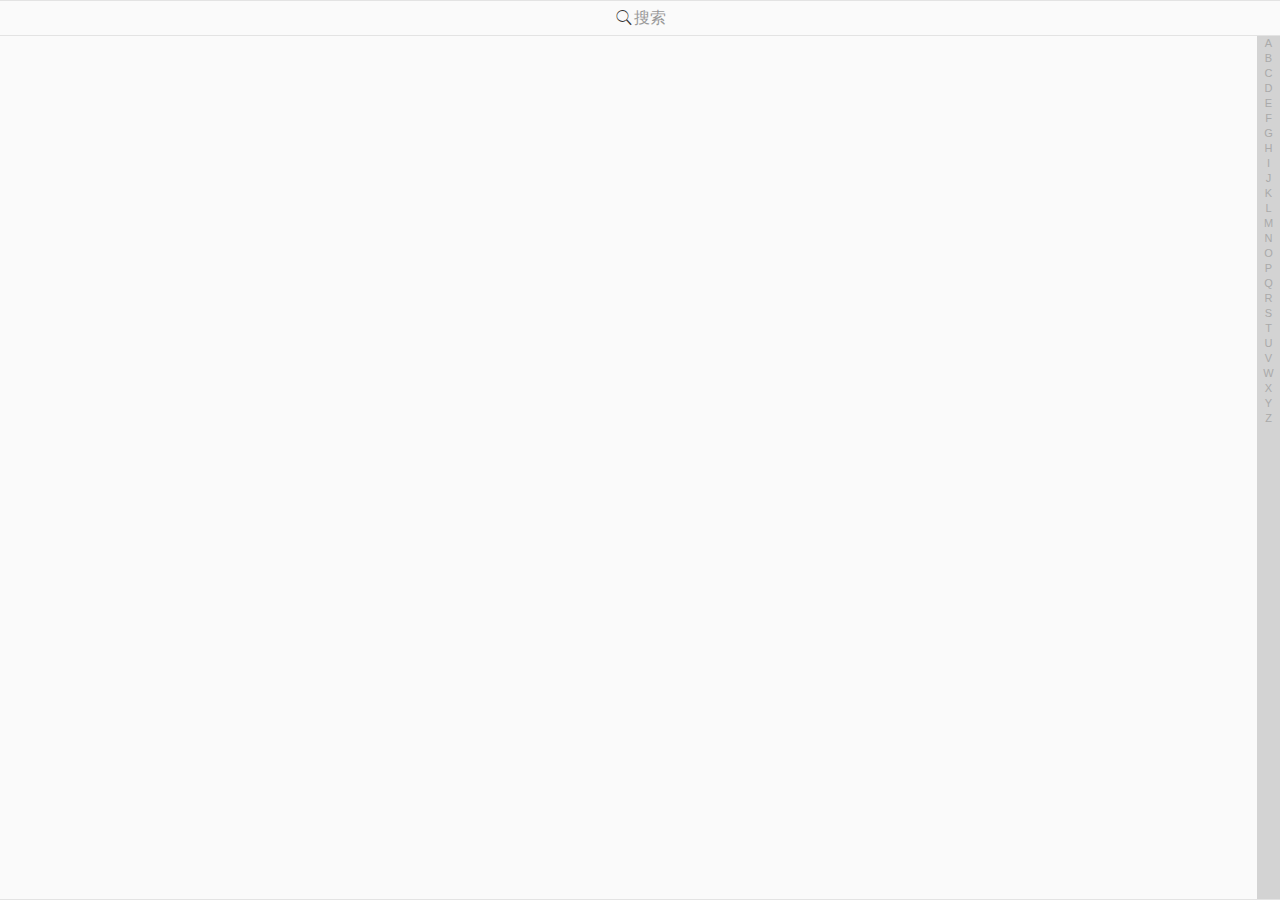
<file: weichat/sub2.html>
<!doctype html>
<html>

	<head>
		<meta charset="utf-8">
		<title></title>
		<meta name="viewport" content="width=device-width,initial-scale=1,minimum-scale=1,maximum-scale=1,user-scalable=no" />
		<link href="css/mui.css" rel="stylesheet" />
		<link rel="stylesheet" href="css/mui.indexedlist.css">
		<script src="js/mui.js"></script>
		<style>
			@import url("css/public.css");
			.mui-content a p{
				color:#b2b2b2;
			}
			.mui-table-view-cell img{
				width: 42px;height: 42px;border-radius: 50%;margin-right: 10px;
			}
			.mui-table-view li{
				line-height: 42px;
			}
			
		</style>
	</head>
	<body>
		<div  id="list" class="mui-indexed-list">
			<div class="mui-indexed-list-search mui-input-row mui-search">
				<input type="search" class="mui-input-clear mui-indexed-list-search-input" placeholder="搜索">
			</div>
			<div class="mui-indexed-list-bar">
				<a>A</a><a>B</a><a>C</a><a>D</a><a>E</a><a>F</a><a>G</a><a>H</a><a>I</a><a>J</a><a>K</a><a>L</a><a>M</a><a>N</a><a>O</a><a>P</a><a>Q</a><a>R</a><a>S</a><a>T</a><a>U</a><a>V</a><a>W</a><a>X</a><a>Y</a><a>Z</a>
			</div>
			<div class="mui-indexed-list-alert"></div>
			<div class="mui-indexed-list-inner">
				<div class="mui-indexed-list-empty-alert">没有数据</div>
				<ul class="mui-table-view">
					<!-- <li data-group="A" class="mui-table-view-divider mui-indexed-list-group">A</li>
					<li data-value="AKU" data-tags="AKeSu" class="mui-table-view-cell mui-indexed-list-item">
						<img src="img/touxiang.png" class="mui-pull-left"/>阿克苏机场</li>
					<li data-group="B" class="mui-table-view-divider mui-indexed-list-group">B</li>
					<li data-value="BSD" data-tags="BaoShan" class="mui-table-view-cell mui-indexed-list-item">保山机场</li>
					<li data-group="C" class="mui-table-view-divider mui-indexed-list-group">C</li> -->
				</ul>
			</div>
		</div>
	</body>
	<script src="js/mui.indexedlist.js"></script>
	<script src="./js/jquery.min.js"></script>
<script type="text/javascript">
	mui.init();
	var url = 'http://192.168.0.116/yima/weixin/';
	var list = null;
	mui.ready(function() {
		list = document.getElementById('list');
		var bodyHeight = window.innerHeight || document.documentElement.offsetHeight || document.body.offsetHeight;
		list.style.height = bodyHeight+ 'px';
		var maillist = JSON.parse(localStorage.getItem('maillist'));
		initHtml(maillist);
	});
	mui.get(url+'maillist.php',function(data){
		console.log(data);
		if(data.status==1){
			localStorage.setItem('maillist',JSON.stringify(data.result));
			initHtml(data.result);
		}
	},'json');
	function initHtml(data){
		if(!data){
			return;
		}
		$('.mui-table-view').empty();
		for(var key in data){
			var newLiGroup = $('<li data-group="'+key+'" class="mui-table-view-divider mui-indexed-list-group">'+key+'</li>');
			var item = data[key];
			if(item && item.length > 0){
				$('.mui-table-view').append(newLiGroup);
				for(var i=0;i<item.length;i++){
					var key = key+i;
					var newLiValue = $('<li data-value="'+key+'" data-tags="'+key+'" class="mui-table-view-cell mui-indexed-list-item"><a href="javascript:;" data-href="pages/card.html" data-userid="'+item[i].id+'" data-src="'+item[i].src+'" data-username="'+item[i].username+'" data-weixin="'+item[i].weixin+'" data-adress="'+item[i].adress+'" data-phone="'+item[i].phone+'"><img src="'+url+item[i].src+'" class="mui-pull-left"/>'+item[i].username+'</a></li>');
					$('.mui-table-view').append(newLiValue);
				}
				
			}
		}
		window.indexedList = new mui.IndexedList(list);
	}
	mui('.mui-table-view').on('tap','a',function(data){
		data = this.dataset;
		
		mui.openWindow({
			url:data.href,
			id:data.href,
			style:{},
			show:{
				autoShow:true,
				aniShow:'slide-in-right',
				duration:100,
			},
			extras:{
				userid:data.userid,
				src:data.src,
				username:data.username,
				weixin:data.weixin,
				adress:data.adress,
				phone:data.phone,
			},
			waiting:{
				autoShow:true,
				title:'正在加载......',
			}
		})
	})
</script>
</html>
</file>
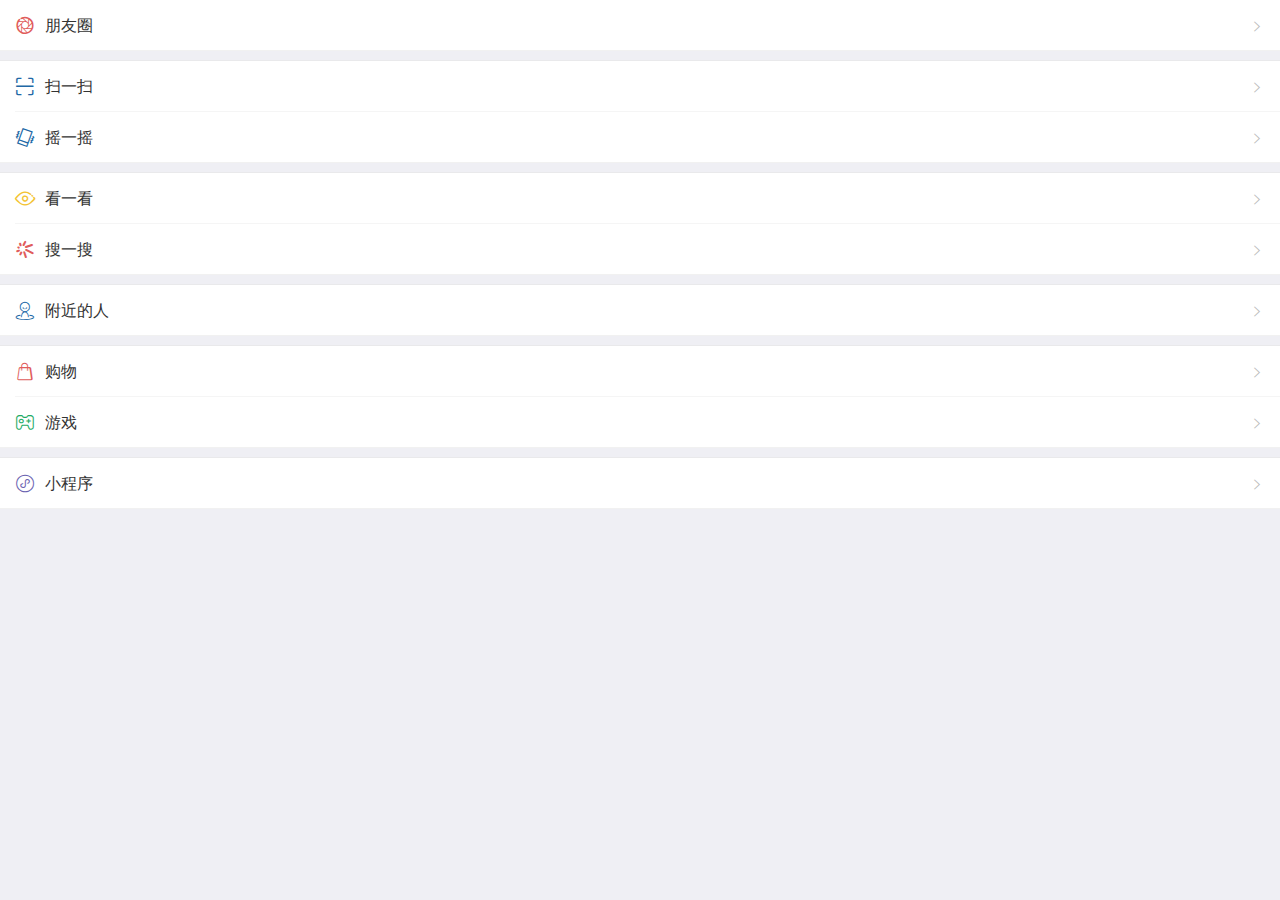
<file: weichat/sub3.html>
<!doctype html>
<html>

	<head>
		<meta charset="utf-8">
		<title></title>
		<meta name="viewport" content="width=device-width,initial-scale=1,minimum-scale=1,maximum-scale=1,user-scalable=no" />
		<link href="css/mui.css" rel="stylesheet" />
		<script src="js/mui.js"></script>
		<style>
			@import url("css/public.css");
			
			.pyq{color:#e05c5b;}
			.saoyisao{color:#2168a6;}
			.yaoyiyao{color:#2168a6;}
			.kan{color:#f3c434;}
			.souyisou{color:#e05c5b;}
			.fujin{color:#2168a6;}
			.gouwu{color:#e05c5b;}
			.youxi{color:#1fab67;}
			.xcx{color:#6c64b1;}
		</style>
		
	</head>

	<body>
		<ul class="mui-table-view flexCenter">
			<li class="mui-table-view-cell pengyouquan">
				<a class="mui-navigate-right" href="javascript:;" data-href="pages/pengyouquan.html">
					<i class="iconfont icon-pengyouquan1 pyq"></i>朋友圈
				</a>
			</li>
		</ul>
		<ul class="mui-table-view flexCenter">
			<li class="mui-table-view-cell">
				<a class="mui-navigate-right">
					<i class="iconfont icon-saoyisao saoyisao"></i>扫一扫
				</a>
			</li>
			<li class="mui-table-view-cell">
				<a class="mui-navigate-right">
					<i class="iconfont icon-yaoyiyao1 yaoyiyao"></i>摇一摇
				</a>
			</li>
		</ul>
		<ul class="mui-table-view flexCenter">
			<li class="mui-table-view-cell">
				<a class="mui-navigate-right">
					<i class="iconfont icon-ziyuan kan"></i>看一看
				</a>
			</li>
			<li class="mui-table-view-cell">
				<a class="mui-navigate-right">
					<i class="iconfont icon-souyisou souyisou"></i>搜一搜
				</a>
			</li>
		</ul>
		<ul class="mui-table-view flexCenter">
			<li class="mui-table-view-cell">
				<a class="mui-navigate-right">
					<i class="iconfont icon-fujinderen fujin"></i>附近的人
				</a>
			</li>
		</ul>
		<ul class="mui-table-view flexCenter">
			<li class="mui-table-view-cell">
				<a class="mui-navigate-right">
					<i class="iconfont icon-gouwu gouwu"></i>购物
				</a>
			</li>
			<li class="mui-table-view-cell">
				<a class="mui-navigate-right">
					<i class="iconfont icon-youxi youxi"></i>游戏
				</a>
			</li>
		</ul>
		<ul class="mui-table-view flexCenter">
			<li class="mui-table-view-cell">
				<a class="mui-navigate-right ">
					<i class="iconfont icon-xiaochengxu xcx"></i>小程序
				</a>
			</li>
		</ul>
	</body>
	<script type="text/javascript">
		mui.init();
		mui('.pengyouquan').on('tap','a',function(data){
			var href = this.dataset.href;
			mui.openWindow({
				url:href,
				id:href,
				show:{
					autoShow:true,
					aniShow:'slide-in-right',
					duration:100,
				},
				waiting:{
					autoShow:true,
					title:'正在加载......',
				}
			})
		})
	</script>
</html>
</file>
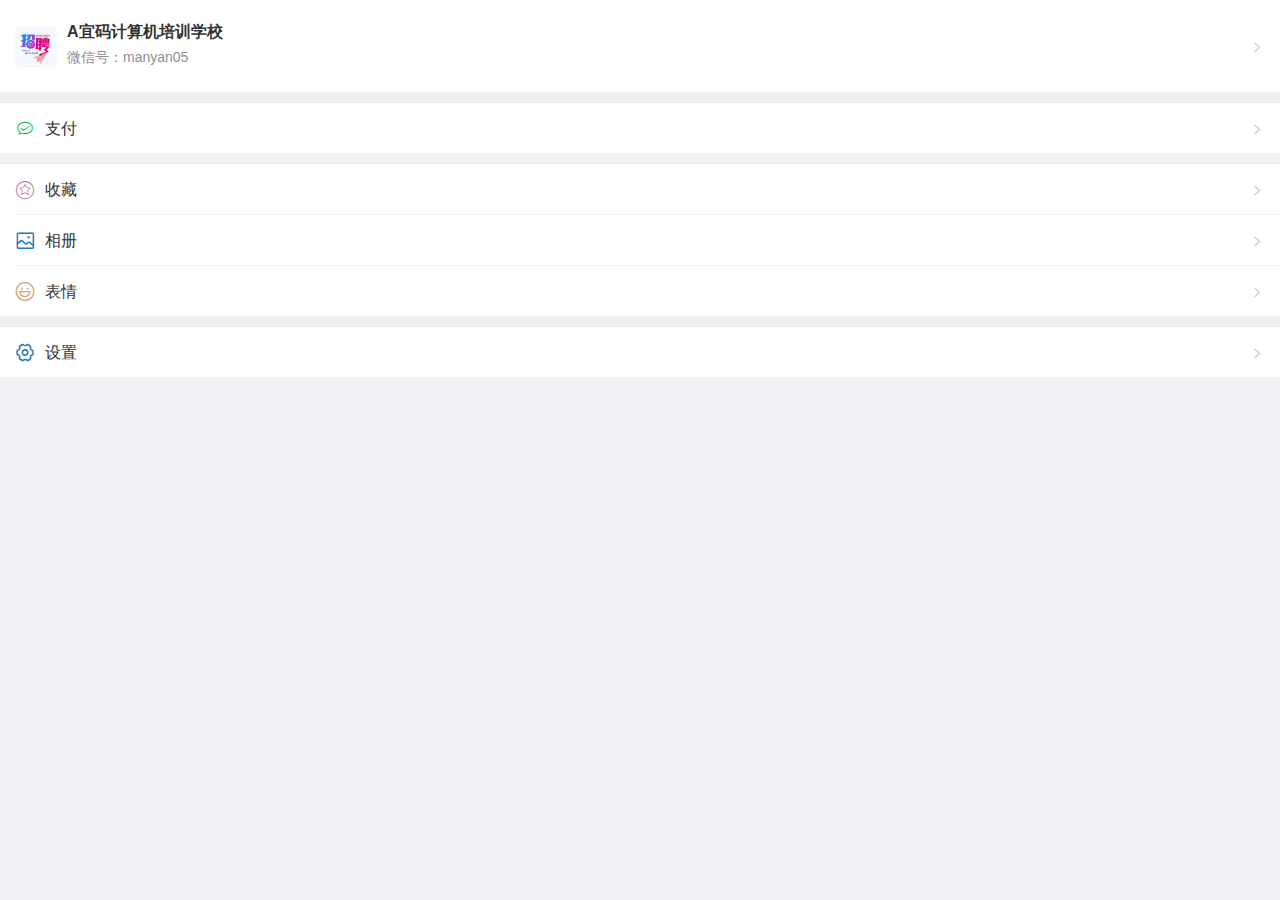
<file: weichat/sub4.html>
<!doctype html>
<html>

	<head>
		<meta charset="utf-8">
		<title></title>
		<meta name="viewport" content="width=device-width,initial-scale=1,minimum-scale=1,maximum-scale=1,user-scalable=no" />
		<link href="css/mui.css" rel="stylesheet" />
		<script src="js/mui.js"></script>
		<style>
			@import url("css/public.css");
			.zhifu{color:#02b563;}
			.shoucang{color:#bf7a83;}
			.tupian{color:#2477b8;}
			.biaoqing{color:#d8a16c;}
			.shezhi{color:#2477b8;}
			.touxiang{border-radius:5px;}
			.myInfo{padding: 6px 0;}
			.myInfo .mui-ellipsis{line-height:30px;}
		</style>
		
	</head>

	<body>
		<ul class="mui-table-view myInfo flexCenter">
			<li class="mui-table-view-cell mui-media">
				<a href="javascript:;" class="mui-navigate-right">
					<img class="mui-media-object mui-pull-left touxiang" src="img/tx.jpg">
					<div class="mui-media-body">
						<strong>A宜码计算机培训学校</strong>
						<p class="mui-ellipsis">微信号：manyan05</p>
					</div>
				</a>
			</li>
		</ul>
		<ul class="mui-table-view flexCenter">
			<li class="mui-table-view-cell">
				<a class="mui-navigate-right">
					<i class="iconfont icon-weixinzhifu zhifu"></i>支付
				</a>
			</li>
		</ul>
		<ul class="mui-table-view flexCenter">
			<li class="mui-table-view-cell">
				<a class="mui-navigate-right">
					<i class="iconfont icon-favorite shoucang"></i>收藏
				</a>
			</li>
			<li class="mui-table-view-cell">
				<a class="mui-navigate-right">
					<i class="iconfont icon-tupian tupian"></i>相册
				</a>
			</li>
			<li class="mui-table-view-cell">
				<a class="mui-navigate-right">
					<i class="iconfont icon-biaoqing biaoqing"></i>表情
				</a>
			</li>
		</ul>
		<ul class="mui-table-view flexCenter">
			<li class="mui-table-view-cell">
				<a class="mui-navigate-right">
					<i class="iconfont icon-shezhi shezhi"></i>设置
				</a>
			</li>
			
		</ul>
	</body>
	<script type="text/javascript">
		mui.init()
	</script>
</html>
</file>
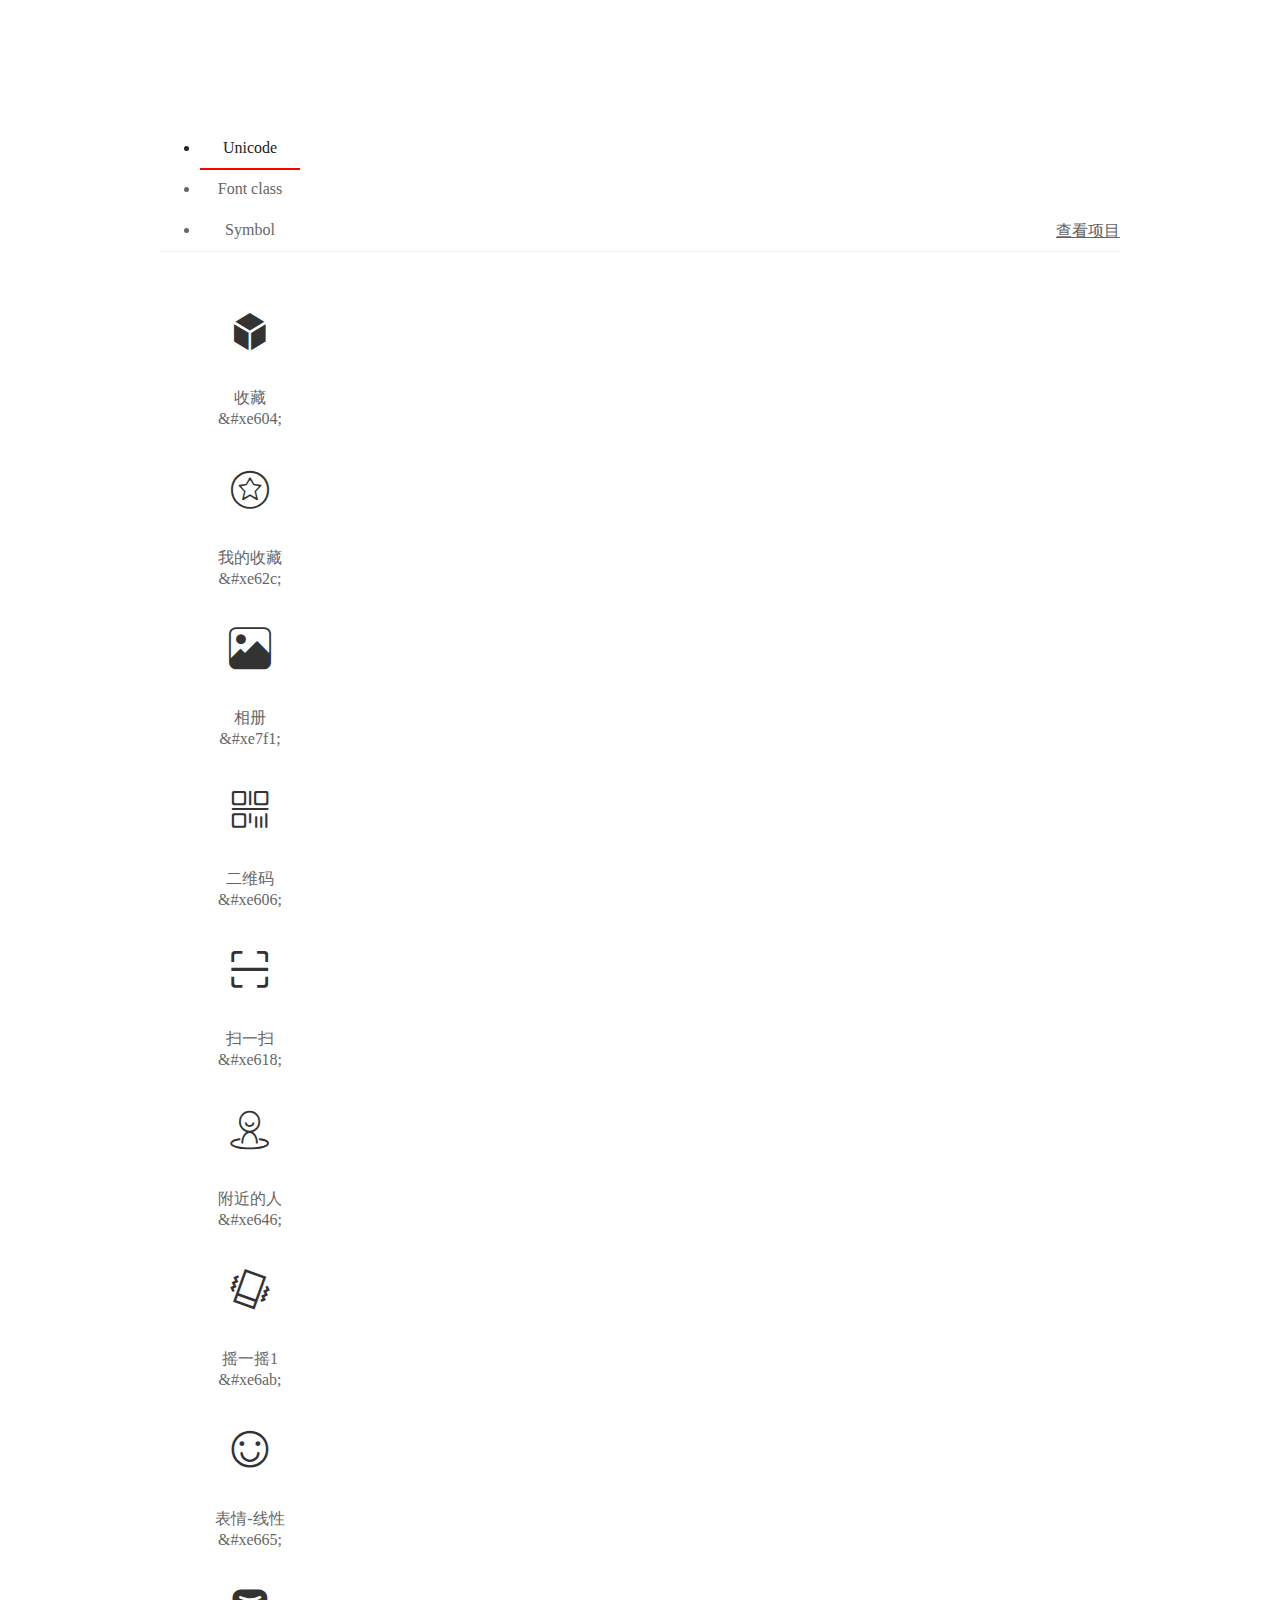
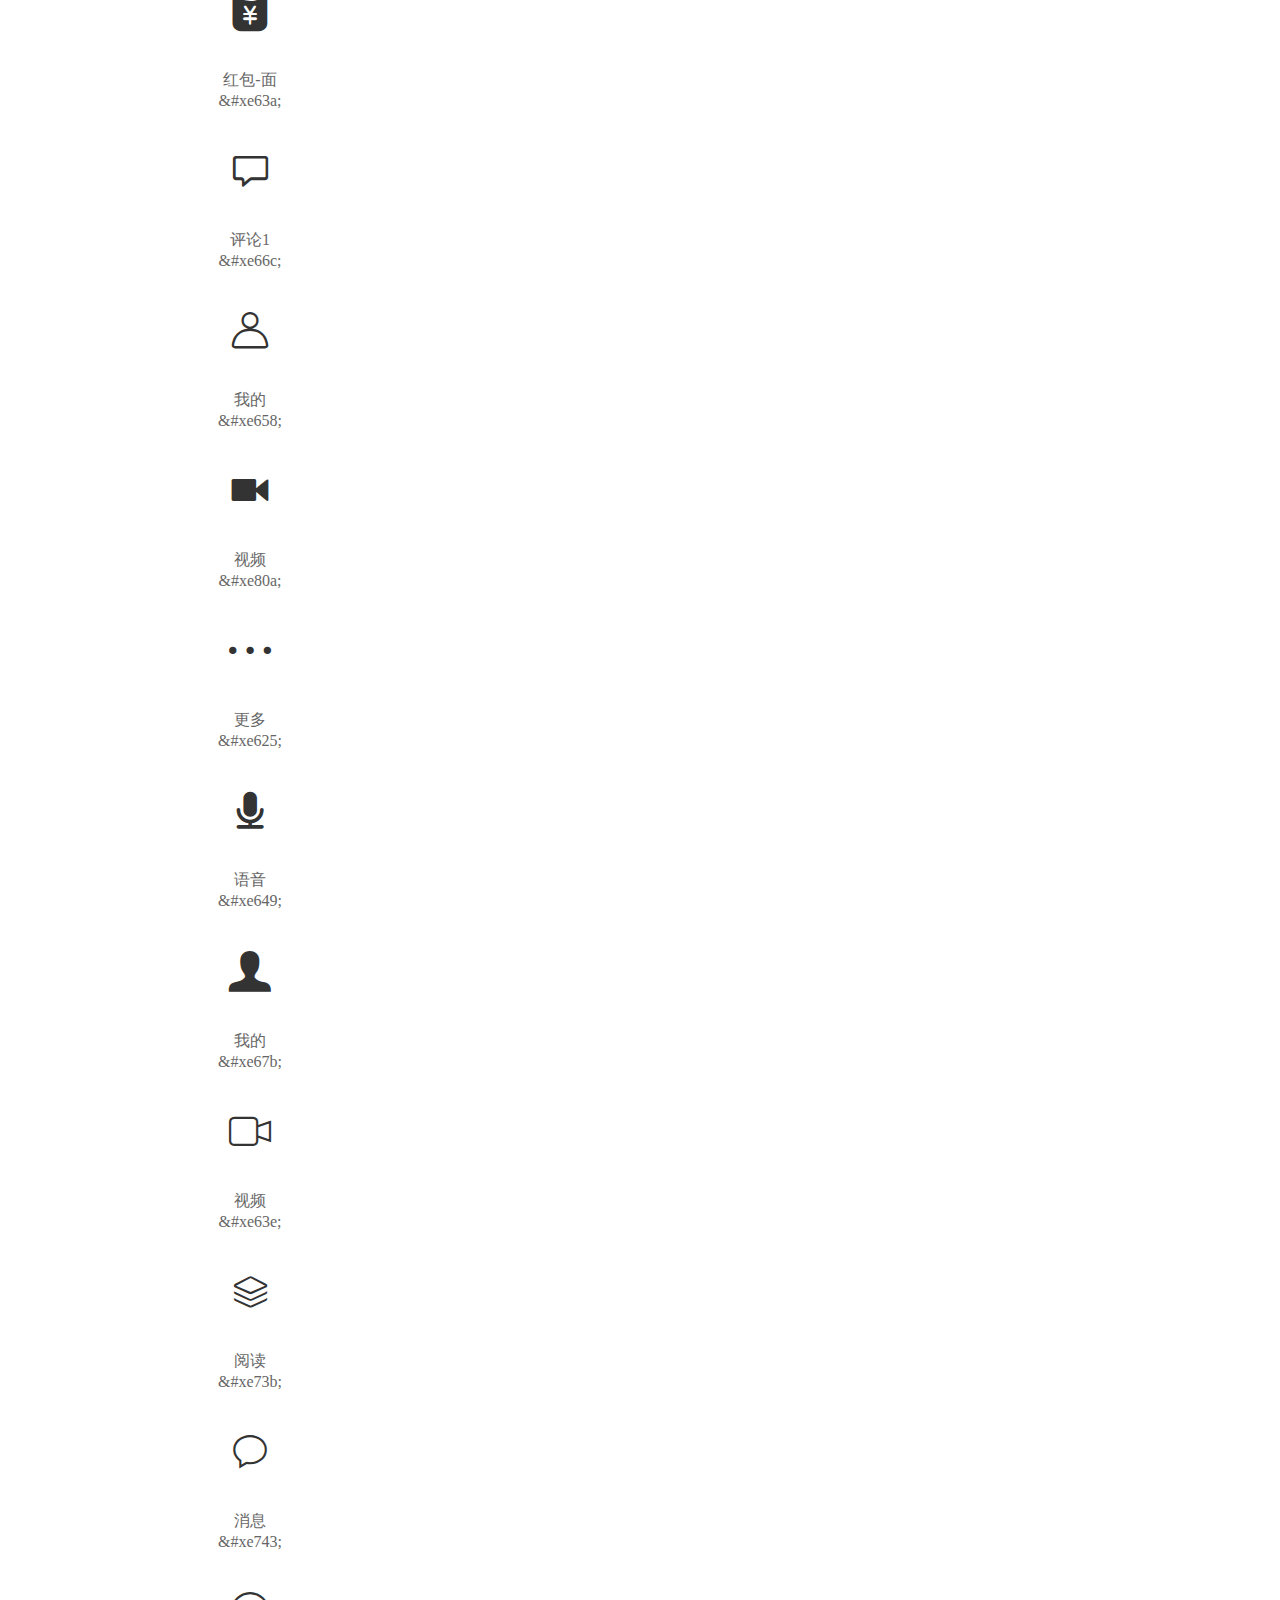
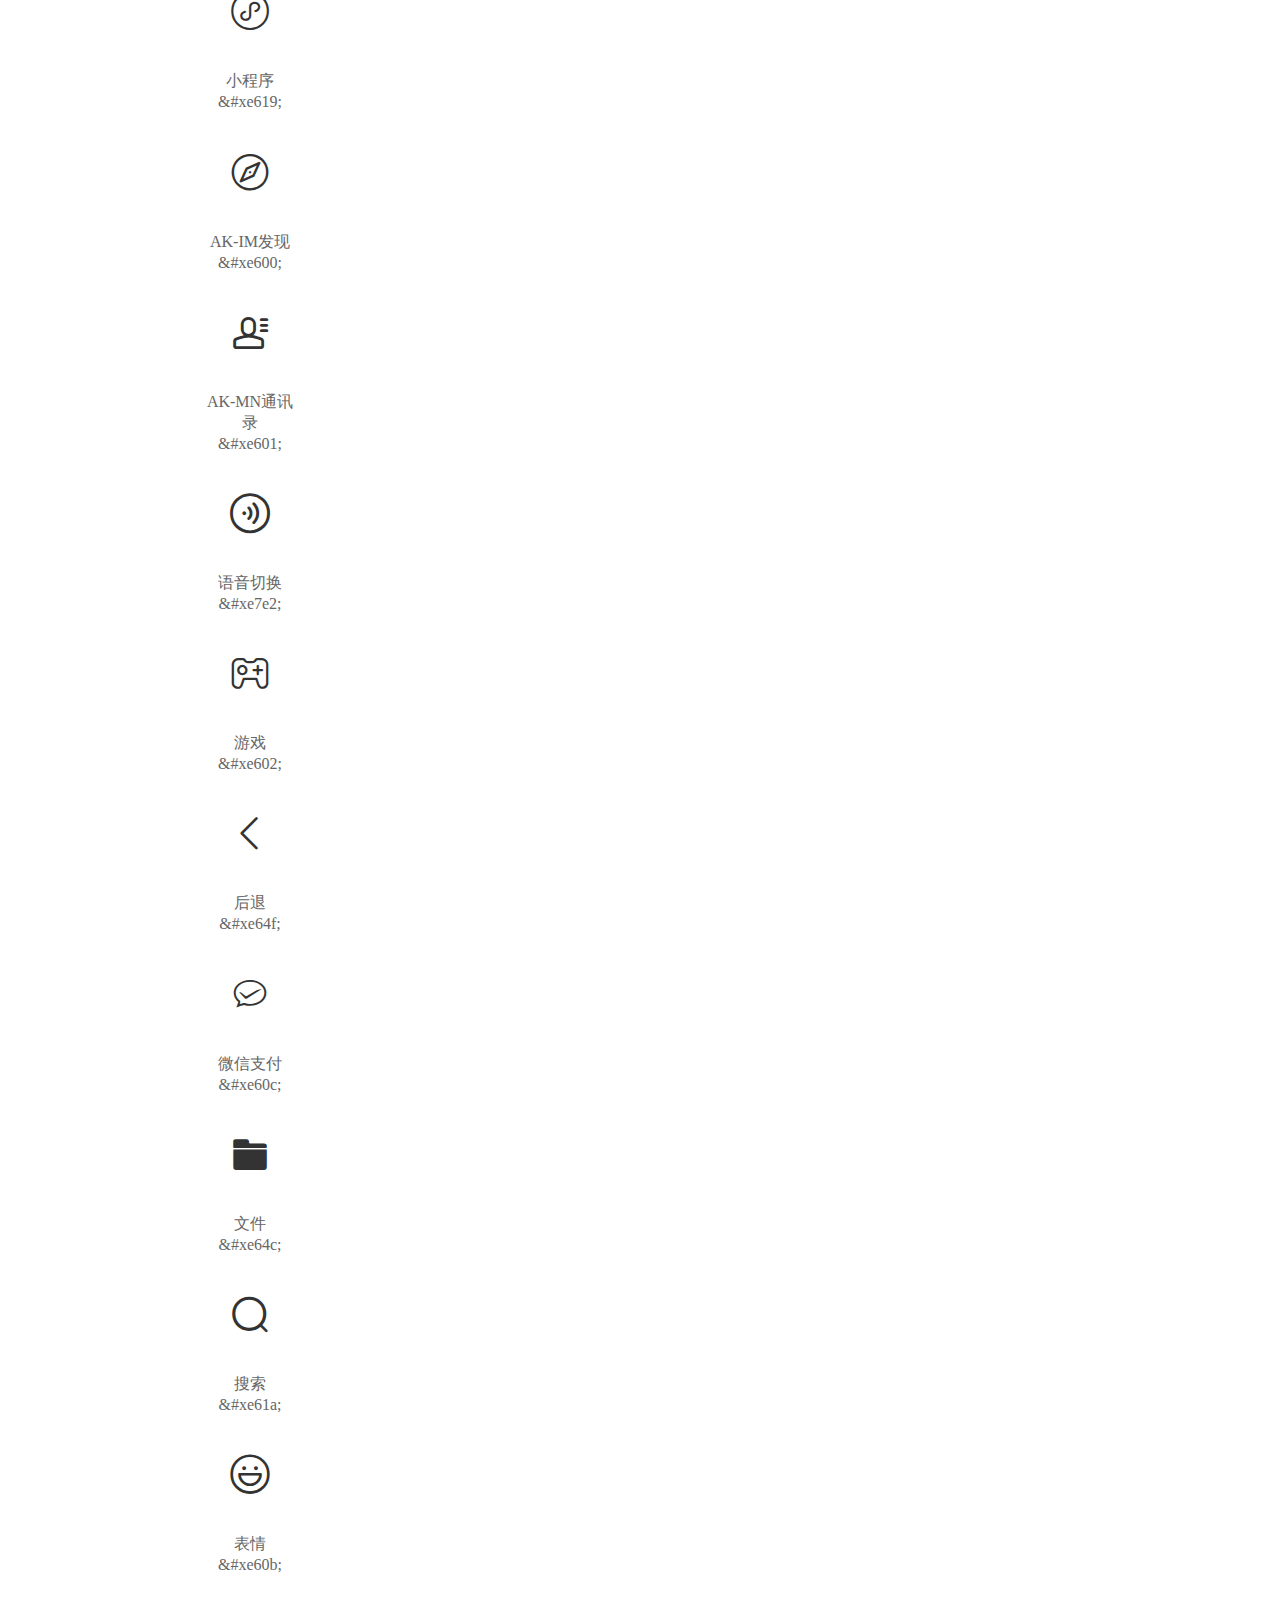
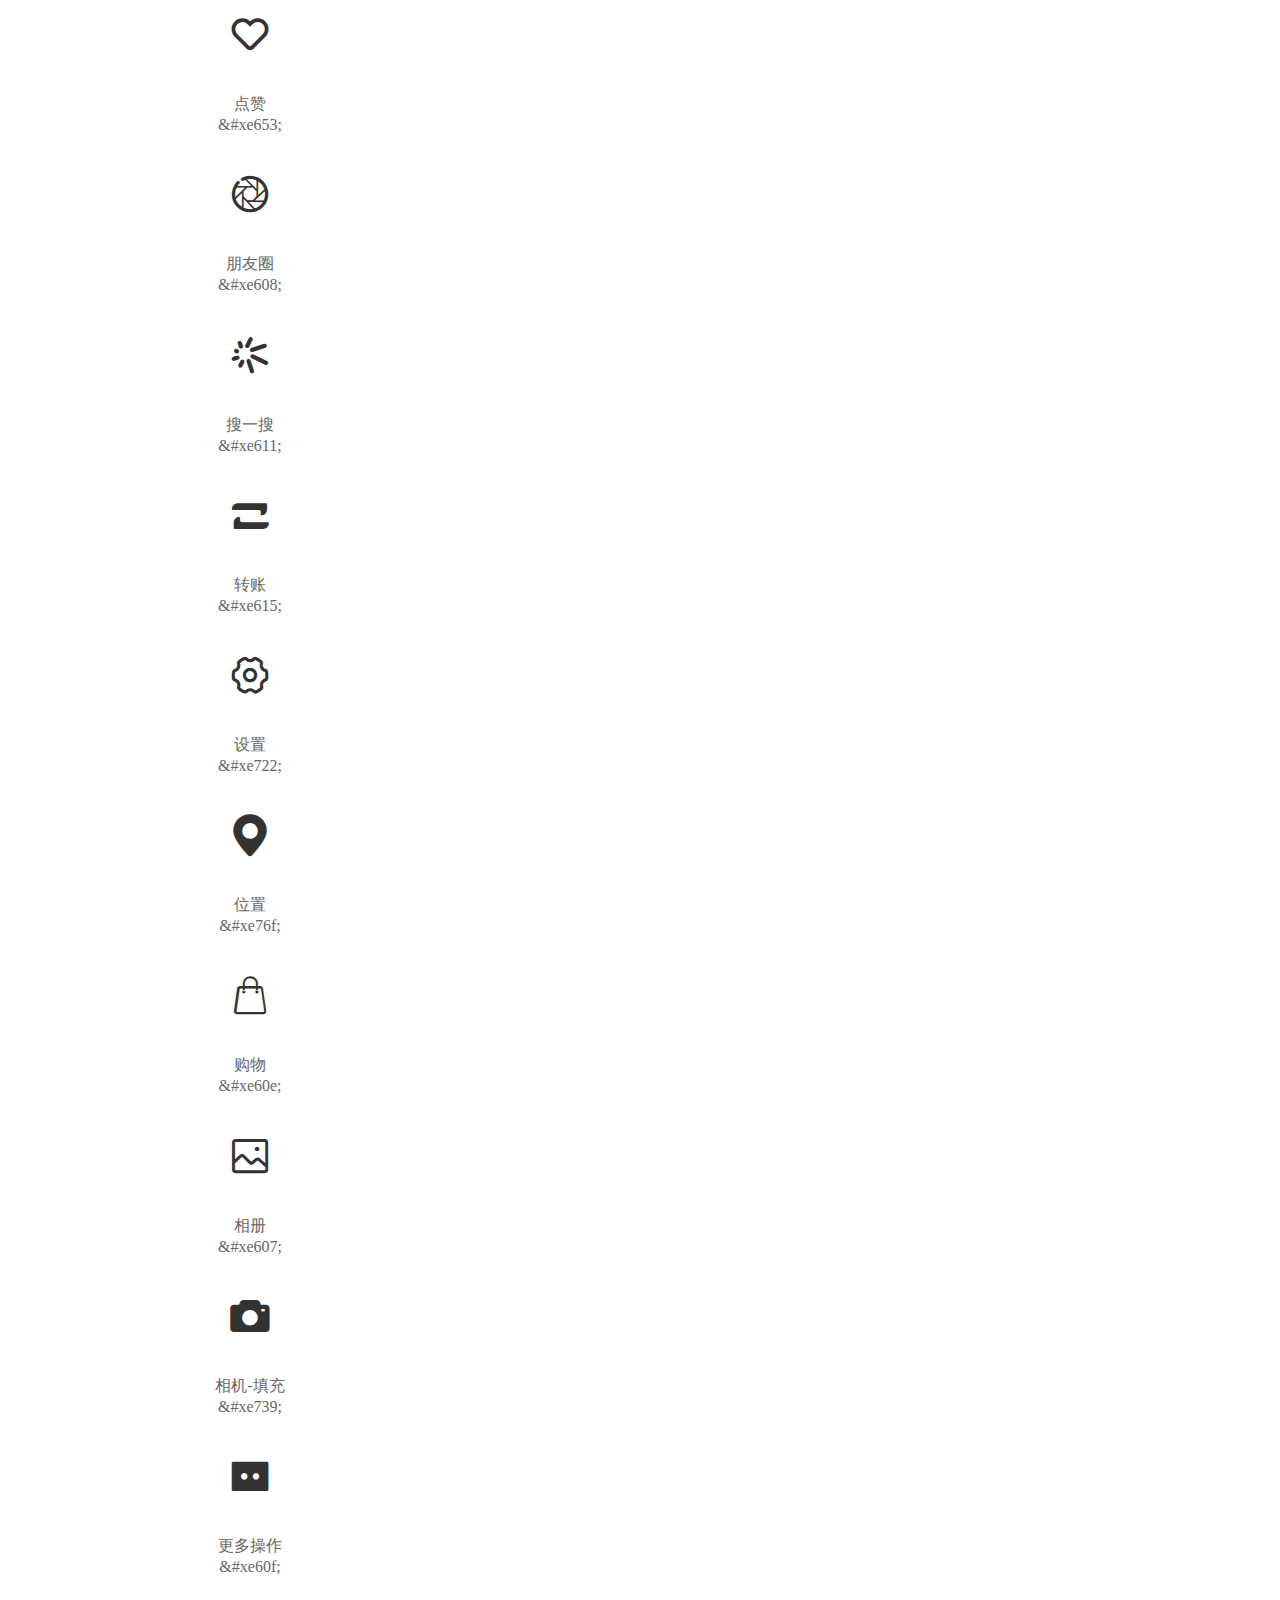
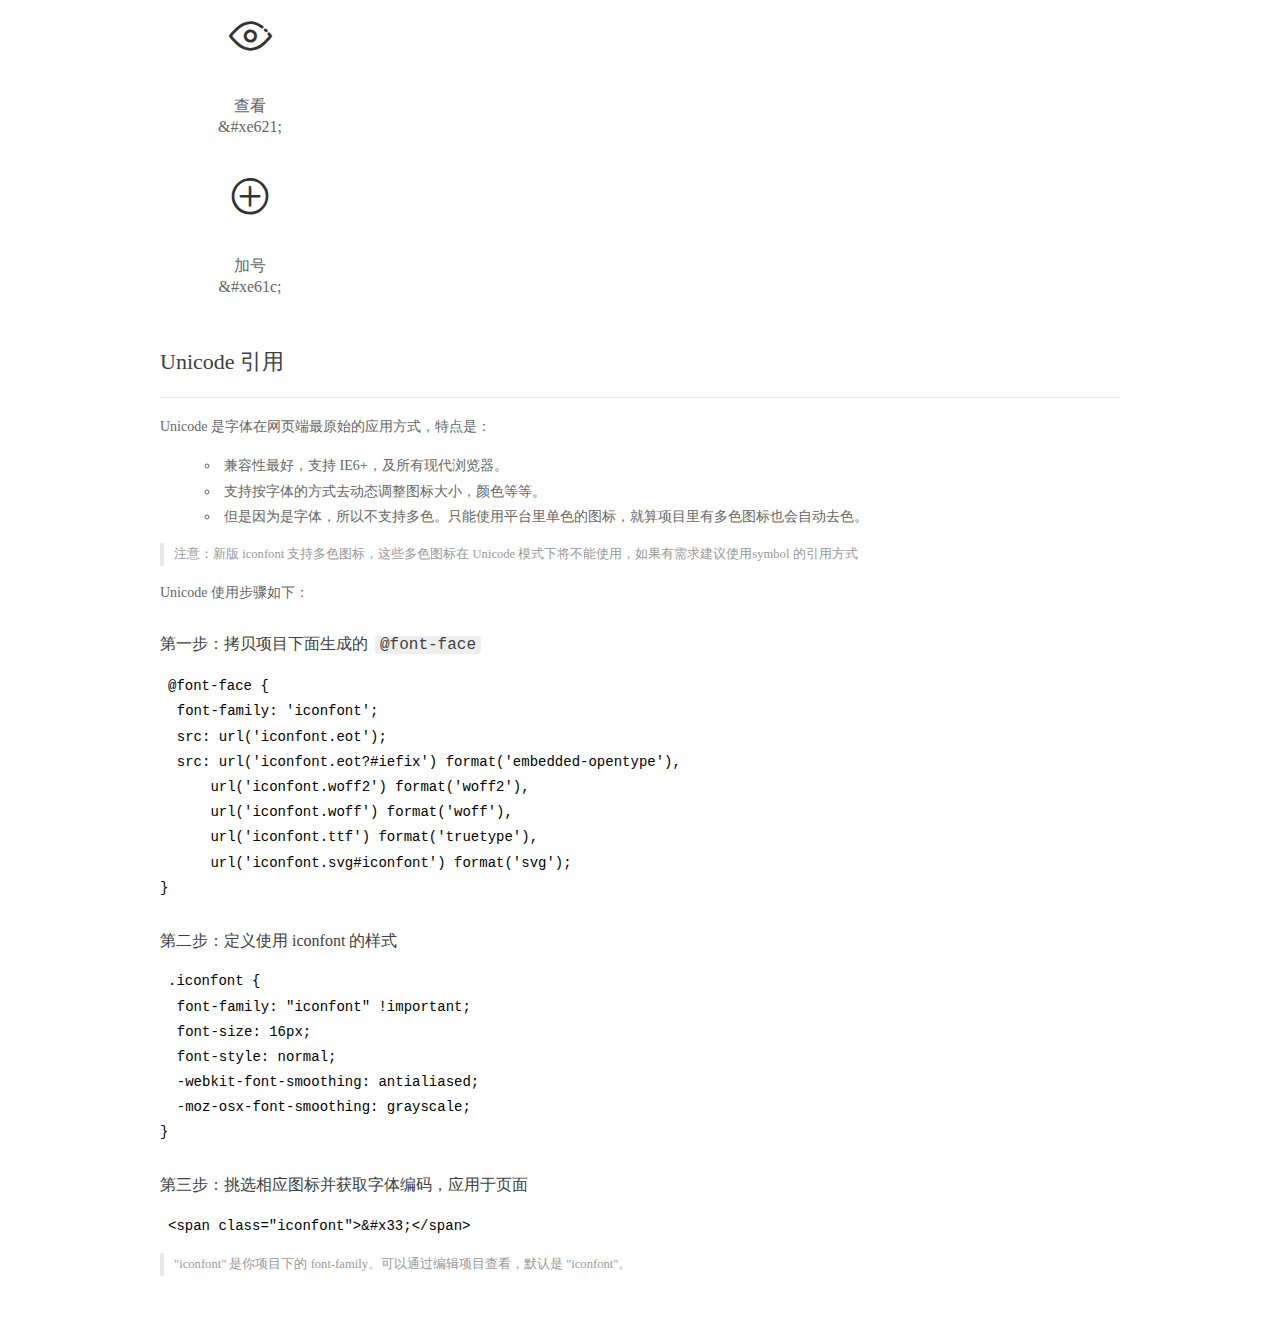
<file: weichat/iconfont/demo_index.html>
<!DOCTYPE html>
<html>
<head>
  <meta charset="utf-8"/>
  <title>IconFont Demo</title>
  <link rel="shortcut icon" href="https://gtms04.alicdn.com/tps/i4/TB1_oz6GVXXXXaFXpXXJDFnIXXX-64-64.ico" type="image/x-icon"/>
  <link rel="stylesheet" href="https://g.alicdn.com/thx/cube/1.3.2/cube.min.css">
  <link rel="stylesheet" href="demo.css">
  <link rel="stylesheet" href="iconfont.css">
  <script src="iconfont.js"></script>
  <!-- jQuery -->
  <script src="https://a1.alicdn.com/oss/uploads/2018/12/26/7bfddb60-08e8-11e9-9b04-53e73bb6408b.js"></script>
  <!-- 代码高亮 -->
  <script src="https://a1.alicdn.com/oss/uploads/2018/12/26/a3f714d0-08e6-11e9-8a15-ebf944d7534c.js"></script>
</head>
<body>
  <div class="main">
    <h1 class="logo"><a href="https://www.iconfont.cn/" title="iconfont 首页" target="_blank">&#xe86b;</a></h1>
    <div class="nav-tabs">
      <ul id="tabs" class="dib-box">
        <li class="dib active"><span>Unicode</span></li>
        <li class="dib"><span>Font class</span></li>
        <li class="dib"><span>Symbol</span></li>
      </ul>
      
      <a href="https://www.iconfont.cn/manage/index?manage_type=myprojects&projectId=1619974" target="_blank" class="nav-more">查看项目</a>
      
    </div>
    <div class="tab-container">
      <div class="content unicode" style="display: block;">
          <ul class="icon_lists dib-box">
          
            <li class="dib">
              <span class="icon iconfont">&#xe604;</span>
                <div class="name">收藏</div>
                <div class="code-name">&amp;#xe604;</div>
              </li>
          
            <li class="dib">
              <span class="icon iconfont">&#xe62c;</span>
                <div class="name">我的收藏</div>
                <div class="code-name">&amp;#xe62c;</div>
              </li>
          
            <li class="dib">
              <span class="icon iconfont">&#xe7f1;</span>
                <div class="name">相册</div>
                <div class="code-name">&amp;#xe7f1;</div>
              </li>
          
            <li class="dib">
              <span class="icon iconfont">&#xe606;</span>
                <div class="name">二维码</div>
                <div class="code-name">&amp;#xe606;</div>
              </li>
          
            <li class="dib">
              <span class="icon iconfont">&#xe618;</span>
                <div class="name">扫一扫</div>
                <div class="code-name">&amp;#xe618;</div>
              </li>
          
            <li class="dib">
              <span class="icon iconfont">&#xe646;</span>
                <div class="name">附近的人</div>
                <div class="code-name">&amp;#xe646;</div>
              </li>
          
            <li class="dib">
              <span class="icon iconfont">&#xe6ab;</span>
                <div class="name">摇一摇1</div>
                <div class="code-name">&amp;#xe6ab;</div>
              </li>
          
            <li class="dib">
              <span class="icon iconfont">&#xe665;</span>
                <div class="name">表情-线性</div>
                <div class="code-name">&amp;#xe665;</div>
              </li>
          
            <li class="dib">
              <span class="icon iconfont">&#xe63a;</span>
                <div class="name">红包-面</div>
                <div class="code-name">&amp;#xe63a;</div>
              </li>
          
            <li class="dib">
              <span class="icon iconfont">&#xe66c;</span>
                <div class="name">评论1</div>
                <div class="code-name">&amp;#xe66c;</div>
              </li>
          
            <li class="dib">
              <span class="icon iconfont">&#xe658;</span>
                <div class="name">我的</div>
                <div class="code-name">&amp;#xe658;</div>
              </li>
          
            <li class="dib">
              <span class="icon iconfont">&#xe80a;</span>
                <div class="name">视频</div>
                <div class="code-name">&amp;#xe80a;</div>
              </li>
          
            <li class="dib">
              <span class="icon iconfont">&#xe625;</span>
                <div class="name">更多</div>
                <div class="code-name">&amp;#xe625;</div>
              </li>
          
            <li class="dib">
              <span class="icon iconfont">&#xe649;</span>
                <div class="name">语音</div>
                <div class="code-name">&amp;#xe649;</div>
              </li>
          
            <li class="dib">
              <span class="icon iconfont">&#xe67b;</span>
                <div class="name">我的</div>
                <div class="code-name">&amp;#xe67b;</div>
              </li>
          
            <li class="dib">
              <span class="icon iconfont">&#xe63e;</span>
                <div class="name">视频</div>
                <div class="code-name">&amp;#xe63e;</div>
              </li>
          
            <li class="dib">
              <span class="icon iconfont">&#xe73b;</span>
                <div class="name">阅读</div>
                <div class="code-name">&amp;#xe73b;</div>
              </li>
          
            <li class="dib">
              <span class="icon iconfont">&#xe743;</span>
                <div class="name">消息</div>
                <div class="code-name">&amp;#xe743;</div>
              </li>
          
            <li class="dib">
              <span class="icon iconfont">&#xe619;</span>
                <div class="name">小程序</div>
                <div class="code-name">&amp;#xe619;</div>
              </li>
          
            <li class="dib">
              <span class="icon iconfont">&#xe600;</span>
                <div class="name">AK-IM发现</div>
                <div class="code-name">&amp;#xe600;</div>
              </li>
          
            <li class="dib">
              <span class="icon iconfont">&#xe601;</span>
                <div class="name">AK-MN通讯录</div>
                <div class="code-name">&amp;#xe601;</div>
              </li>
          
            <li class="dib">
              <span class="icon iconfont">&#xe7e2;</span>
                <div class="name">语音切换</div>
                <div class="code-name">&amp;#xe7e2;</div>
              </li>
          
            <li class="dib">
              <span class="icon iconfont">&#xe602;</span>
                <div class="name">游戏</div>
                <div class="code-name">&amp;#xe602;</div>
              </li>
          
            <li class="dib">
              <span class="icon iconfont">&#xe64f;</span>
                <div class="name">后退</div>
                <div class="code-name">&amp;#xe64f;</div>
              </li>
          
            <li class="dib">
              <span class="icon iconfont">&#xe60c;</span>
                <div class="name">微信支付</div>
                <div class="code-name">&amp;#xe60c;</div>
              </li>
          
            <li class="dib">
              <span class="icon iconfont">&#xe64c;</span>
                <div class="name">文件</div>
                <div class="code-name">&amp;#xe64c;</div>
              </li>
          
            <li class="dib">
              <span class="icon iconfont">&#xe61a;</span>
                <div class="name">搜索</div>
                <div class="code-name">&amp;#xe61a;</div>
              </li>
          
            <li class="dib">
              <span class="icon iconfont">&#xe60b;</span>
                <div class="name">表情</div>
                <div class="code-name">&amp;#xe60b;</div>
              </li>
          
            <li class="dib">
              <span class="icon iconfont">&#xe653;</span>
                <div class="name">点赞</div>
                <div class="code-name">&amp;#xe653;</div>
              </li>
          
            <li class="dib">
              <span class="icon iconfont">&#xe608;</span>
                <div class="name">朋友圈</div>
                <div class="code-name">&amp;#xe608;</div>
              </li>
          
            <li class="dib">
              <span class="icon iconfont">&#xe611;</span>
                <div class="name">搜一搜</div>
                <div class="code-name">&amp;#xe611;</div>
              </li>
          
            <li class="dib">
              <span class="icon iconfont">&#xe615;</span>
                <div class="name">转账</div>
                <div class="code-name">&amp;#xe615;</div>
              </li>
          
            <li class="dib">
              <span class="icon iconfont">&#xe722;</span>
                <div class="name">设置</div>
                <div class="code-name">&amp;#xe722;</div>
              </li>
          
            <li class="dib">
              <span class="icon iconfont">&#xe76f;</span>
                <div class="name">位置</div>
                <div class="code-name">&amp;#xe76f;</div>
              </li>
          
            <li class="dib">
              <span class="icon iconfont">&#xe60e;</span>
                <div class="name">购物</div>
                <div class="code-name">&amp;#xe60e;</div>
              </li>
          
            <li class="dib">
              <span class="icon iconfont">&#xe607;</span>
                <div class="name">相册</div>
                <div class="code-name">&amp;#xe607;</div>
              </li>
          
            <li class="dib">
              <span class="icon iconfont">&#xe739;</span>
                <div class="name">相机-填充</div>
                <div class="code-name">&amp;#xe739;</div>
              </li>
          
            <li class="dib">
              <span class="icon iconfont">&#xe60f;</span>
                <div class="name">更多操作</div>
                <div class="code-name">&amp;#xe60f;</div>
              </li>
          
            <li class="dib">
              <span class="icon iconfont">&#xe621;</span>
                <div class="name">查看</div>
                <div class="code-name">&amp;#xe621;</div>
              </li>
          
            <li class="dib">
              <span class="icon iconfont">&#xe61c;</span>
                <div class="name">加号</div>
                <div class="code-name">&amp;#xe61c;</div>
              </li>
          
          </ul>
          <div class="article markdown">
          <h2 id="unicode-">Unicode 引用</h2>
          <hr>

          <p>Unicode 是字体在网页端最原始的应用方式，特点是：</p>
          <ul>
            <li>兼容性最好，支持 IE6+，及所有现代浏览器。</li>
            <li>支持按字体的方式去动态调整图标大小，颜色等等。</li>
            <li>但是因为是字体，所以不支持多色。只能使用平台里单色的图标，就算项目里有多色图标也会自动去色。</li>
          </ul>
          <blockquote>
            <p>注意：新版 iconfont 支持多色图标，这些多色图标在 Unicode 模式下将不能使用，如果有需求建议使用symbol 的引用方式</p>
          </blockquote>
          <p>Unicode 使用步骤如下：</p>
          <h3 id="-font-face">第一步：拷贝项目下面生成的 <code>@font-face</code></h3>
<pre><code class="language-css"
>@font-face {
  font-family: 'iconfont';
  src: url('iconfont.eot');
  src: url('iconfont.eot?#iefix') format('embedded-opentype'),
      url('iconfont.woff2') format('woff2'),
      url('iconfont.woff') format('woff'),
      url('iconfont.ttf') format('truetype'),
      url('iconfont.svg#iconfont') format('svg');
}
</code></pre>
          <h3 id="-iconfont-">第二步：定义使用 iconfont 的样式</h3>
<pre><code class="language-css"
>.iconfont {
  font-family: "iconfont" !important;
  font-size: 16px;
  font-style: normal;
  -webkit-font-smoothing: antialiased;
  -moz-osx-font-smoothing: grayscale;
}
</code></pre>
          <h3 id="-">第三步：挑选相应图标并获取字体编码，应用于页面</h3>
<pre>
<code class="language-html"
>&lt;span class="iconfont"&gt;&amp;#x33;&lt;/span&gt;
</code></pre>
          <blockquote>
            <p>"iconfont" 是你项目下的 font-family。可以通过编辑项目查看，默认是 "iconfont"。</p>
          </blockquote>
          </div>
      </div>
      <div class="content font-class">
        <ul class="icon_lists dib-box">
          
          <li class="dib">
            <span class="icon iconfont icon-shoucang3"></span>
            <div class="name">
              收藏
            </div>
            <div class="code-name">.icon-shoucang3
            </div>
          </li>
          
          <li class="dib">
            <span class="icon iconfont icon-favorite"></span>
            <div class="name">
              我的收藏
            </div>
            <div class="code-name">.icon-favorite
            </div>
          </li>
          
          <li class="dib">
            <span class="icon iconfont icon-xiangce"></span>
            <div class="name">
              相册
            </div>
            <div class="code-name">.icon-xiangce
            </div>
          </li>
          
          <li class="dib">
            <span class="icon iconfont icon-erweima"></span>
            <div class="name">
              二维码
            </div>
            <div class="code-name">.icon-erweima
            </div>
          </li>
          
          <li class="dib">
            <span class="icon iconfont icon-saoyisao"></span>
            <div class="name">
              扫一扫
            </div>
            <div class="code-name">.icon-saoyisao
            </div>
          </li>
          
          <li class="dib">
            <span class="icon iconfont icon-fujinderen"></span>
            <div class="name">
              附近的人
            </div>
            <div class="code-name">.icon-fujinderen
            </div>
          </li>
          
          <li class="dib">
            <span class="icon iconfont icon-yaoyiyao1"></span>
            <div class="name">
              摇一摇1
            </div>
            <div class="code-name">.icon-yaoyiyao1
            </div>
          </li>
          
          <li class="dib">
            <span class="icon iconfont icon-biaoqingxianxing"></span>
            <div class="name">
              表情-线性
            </div>
            <div class="code-name">.icon-biaoqingxianxing
            </div>
          </li>
          
          <li class="dib">
            <span class="icon iconfont icon-hongbaomian"></span>
            <div class="name">
              红包-面
            </div>
            <div class="code-name">.icon-hongbaomian
            </div>
          </li>
          
          <li class="dib">
            <span class="icon iconfont icon-pinglun1"></span>
            <div class="name">
              评论1
            </div>
            <div class="code-name">.icon-pinglun1
            </div>
          </li>
          
          <li class="dib">
            <span class="icon iconfont icon-wode"></span>
            <div class="name">
              我的
            </div>
            <div class="code-name">.icon-wode
            </div>
          </li>
          
          <li class="dib">
            <span class="icon iconfont icon-shipin"></span>
            <div class="name">
              视频
            </div>
            <div class="code-name">.icon-shipin
            </div>
          </li>
          
          <li class="dib">
            <span class="icon iconfont icon-gengduo"></span>
            <div class="name">
              更多
            </div>
            <div class="code-name">.icon-gengduo
            </div>
          </li>
          
          <li class="dib">
            <span class="icon iconfont icon-yuyin"></span>
            <div class="name">
              语音
            </div>
            <div class="code-name">.icon-yuyin
            </div>
          </li>
          
          <li class="dib">
            <span class="icon iconfont icon-wode-active"></span>
            <div class="name">
              我的
            </div>
            <div class="code-name">.icon-wode-active
            </div>
          </li>
          
          <li class="dib">
            <span class="icon iconfont icon-shipin1"></span>
            <div class="name">
              视频
            </div>
            <div class="code-name">.icon-shipin1
            </div>
          </li>
          
          <li class="dib">
            <span class="icon iconfont icon-icon--"></span>
            <div class="name">
              阅读
            </div>
            <div class="code-name">.icon-icon--
            </div>
          </li>
          
          <li class="dib">
            <span class="icon iconfont icon-icon--1"></span>
            <div class="name">
              消息
            </div>
            <div class="code-name">.icon-icon--1
            </div>
          </li>
          
          <li class="dib">
            <span class="icon iconfont icon-xiaochengxu"></span>
            <div class="name">
              小程序
            </div>
            <div class="code-name">.icon-xiaochengxu
            </div>
          </li>
          
          <li class="dib">
            <span class="icon iconfont icon-im_faxian"></span>
            <div class="name">
              AK-IM发现
            </div>
            <div class="code-name">.icon-im_faxian
            </div>
          </li>
          
          <li class="dib">
            <span class="icon iconfont icon-mn_tongxunlu"></span>
            <div class="name">
              AK-MN通讯录
            </div>
            <div class="code-name">.icon-mn_tongxunlu
            </div>
          </li>
          
          <li class="dib">
            <span class="icon iconfont icon-yuyinqiehuan"></span>
            <div class="name">
              语音切换
            </div>
            <div class="code-name">.icon-yuyinqiehuan
            </div>
          </li>
          
          <li class="dib">
            <span class="icon iconfont icon-youxi"></span>
            <div class="name">
              游戏
            </div>
            <div class="code-name">.icon-youxi
            </div>
          </li>
          
          <li class="dib">
            <span class="icon iconfont icon-houtui"></span>
            <div class="name">
              后退
            </div>
            <div class="code-name">.icon-houtui
            </div>
          </li>
          
          <li class="dib">
            <span class="icon iconfont icon-weixinzhifu"></span>
            <div class="name">
              微信支付
            </div>
            <div class="code-name">.icon-weixinzhifu
            </div>
          </li>
          
          <li class="dib">
            <span class="icon iconfont icon-wenjian"></span>
            <div class="name">
              文件
            </div>
            <div class="code-name">.icon-wenjian
            </div>
          </li>
          
          <li class="dib">
            <span class="icon iconfont icon-sousuo"></span>
            <div class="name">
              搜索
            </div>
            <div class="code-name">.icon-sousuo
            </div>
          </li>
          
          <li class="dib">
            <span class="icon iconfont icon-biaoqing"></span>
            <div class="name">
              表情
            </div>
            <div class="code-name">.icon-biaoqing
            </div>
          </li>
          
          <li class="dib">
            <span class="icon iconfont icon-dianzan"></span>
            <div class="name">
              点赞
            </div>
            <div class="code-name">.icon-dianzan
            </div>
          </li>
          
          <li class="dib">
            <span class="icon iconfont icon-pengyouquan1"></span>
            <div class="name">
              朋友圈
            </div>
            <div class="code-name">.icon-pengyouquan1
            </div>
          </li>
          
          <li class="dib">
            <span class="icon iconfont icon-souyisou"></span>
            <div class="name">
              搜一搜
            </div>
            <div class="code-name">.icon-souyisou
            </div>
          </li>
          
          <li class="dib">
            <span class="icon iconfont icon-zhuanzhang"></span>
            <div class="name">
              转账
            </div>
            <div class="code-name">.icon-zhuanzhang
            </div>
          </li>
          
          <li class="dib">
            <span class="icon iconfont icon-shezhi"></span>
            <div class="name">
              设置
            </div>
            <div class="code-name">.icon-shezhi
            </div>
          </li>
          
          <li class="dib">
            <span class="icon iconfont icon-weizhi"></span>
            <div class="name">
              位置
            </div>
            <div class="code-name">.icon-weizhi
            </div>
          </li>
          
          <li class="dib">
            <span class="icon iconfont icon-gouwu"></span>
            <div class="name">
              购物
            </div>
            <div class="code-name">.icon-gouwu
            </div>
          </li>
          
          <li class="dib">
            <span class="icon iconfont icon-tupian"></span>
            <div class="name">
              相册
            </div>
            <div class="code-name">.icon-tupian
            </div>
          </li>
          
          <li class="dib">
            <span class="icon iconfont icon-xiangji-tianchong"></span>
            <div class="name">
              相机-填充
            </div>
            <div class="code-name">.icon-xiangji-tianchong
            </div>
          </li>
          
          <li class="dib">
            <span class="icon iconfont icon-gengduocaozuo"></span>
            <div class="name">
              更多操作
            </div>
            <div class="code-name">.icon-gengduocaozuo
            </div>
          </li>
          
          <li class="dib">
            <span class="icon iconfont icon-ziyuan"></span>
            <div class="name">
              查看
            </div>
            <div class="code-name">.icon-ziyuan
            </div>
          </li>
          
          <li class="dib">
            <span class="icon iconfont icon-add"></span>
            <div class="name">
              加号
            </div>
            <div class="code-name">.icon-add
            </div>
          </li>
          
        </ul>
        <div class="article markdown">
        <h2 id="font-class-">font-class 引用</h2>
        <hr>

        <p>font-class 是 Unicode 使用方式的一种变种，主要是解决 Unicode 书写不直观，语意不明确的问题。</p>
        <p>与 Unicode 使用方式相比，具有如下特点：</p>
        <ul>
          <li>兼容性良好，支持 IE8+，及所有现代浏览器。</li>
          <li>相比于 Unicode 语意明确，书写更直观。可以很容易分辨这个 icon 是什么。</li>
          <li>因为使用 class 来定义图标，所以当要替换图标时，只需要修改 class 里面的 Unicode 引用。</li>
          <li>不过因为本质上还是使用的字体，所以多色图标还是不支持的。</li>
        </ul>
        <p>使用步骤如下：</p>
        <h3 id="-fontclass-">第一步：引入项目下面生成的 fontclass 代码：</h3>
<pre><code class="language-html">&lt;link rel="stylesheet" href="./iconfont.css"&gt;
</code></pre>
        <h3 id="-">第二步：挑选相应图标并获取类名，应用于页面：</h3>
<pre><code class="language-html">&lt;span class="iconfont icon-xxx"&gt;&lt;/span&gt;
</code></pre>
        <blockquote>
          <p>"
            iconfont" 是你项目下的 font-family。可以通过编辑项目查看，默认是 "iconfont"。</p>
        </blockquote>
      </div>
      </div>
      <div class="content symbol">
          <ul class="icon_lists dib-box">
          
            <li class="dib">
                <svg class="icon svg-icon" aria-hidden="true">
                  <use xlink:href="#icon-shoucang3"></use>
                </svg>
                <div class="name">收藏</div>
                <div class="code-name">#icon-shoucang3</div>
            </li>
          
            <li class="dib">
                <svg class="icon svg-icon" aria-hidden="true">
                  <use xlink:href="#icon-favorite"></use>
                </svg>
                <div class="name">我的收藏</div>
                <div class="code-name">#icon-favorite</div>
            </li>
          
            <li class="dib">
                <svg class="icon svg-icon" aria-hidden="true">
                  <use xlink:href="#icon-xiangce"></use>
                </svg>
                <div class="name">相册</div>
                <div class="code-name">#icon-xiangce</div>
            </li>
          
            <li class="dib">
                <svg class="icon svg-icon" aria-hidden="true">
                  <use xlink:href="#icon-erweima"></use>
                </svg>
                <div class="name">二维码</div>
                <div class="code-name">#icon-erweima</div>
            </li>
          
            <li class="dib">
                <svg class="icon svg-icon" aria-hidden="true">
                  <use xlink:href="#icon-saoyisao"></use>
                </svg>
                <div class="name">扫一扫</div>
                <div class="code-name">#icon-saoyisao</div>
            </li>
          
            <li class="dib">
                <svg class="icon svg-icon" aria-hidden="true">
                  <use xlink:href="#icon-fujinderen"></use>
                </svg>
                <div class="name">附近的人</div>
                <div class="code-name">#icon-fujinderen</div>
            </li>
          
            <li class="dib">
                <svg class="icon svg-icon" aria-hidden="true">
                  <use xlink:href="#icon-yaoyiyao1"></use>
                </svg>
                <div class="name">摇一摇1</div>
                <div class="code-name">#icon-yaoyiyao1</div>
            </li>
          
            <li class="dib">
                <svg class="icon svg-icon" aria-hidden="true">
                  <use xlink:href="#icon-biaoqingxianxing"></use>
                </svg>
                <div class="name">表情-线性</div>
                <div class="code-name">#icon-biaoqingxianxing</div>
            </li>
          
            <li class="dib">
                <svg class="icon svg-icon" aria-hidden="true">
                  <use xlink:href="#icon-hongbaomian"></use>
                </svg>
                <div class="name">红包-面</div>
                <div class="code-name">#icon-hongbaomian</div>
            </li>
          
            <li class="dib">
                <svg class="icon svg-icon" aria-hidden="true">
                  <use xlink:href="#icon-pinglun1"></use>
                </svg>
                <div class="name">评论1</div>
                <div class="code-name">#icon-pinglun1</div>
            </li>
          
            <li class="dib">
                <svg class="icon svg-icon" aria-hidden="true">
                  <use xlink:href="#icon-wode"></use>
                </svg>
                <div class="name">我的</div>
                <div class="code-name">#icon-wode</div>
            </li>
          
            <li class="dib">
                <svg class="icon svg-icon" aria-hidden="true">
                  <use xlink:href="#icon-shipin"></use>
                </svg>
                <div class="name">视频</div>
                <div class="code-name">#icon-shipin</div>
            </li>
          
            <li class="dib">
                <svg class="icon svg-icon" aria-hidden="true">
                  <use xlink:href="#icon-gengduo"></use>
                </svg>
                <div class="name">更多</div>
                <div class="code-name">#icon-gengduo</div>
            </li>
          
            <li class="dib">
                <svg class="icon svg-icon" aria-hidden="true">
                  <use xlink:href="#icon-yuyin"></use>
                </svg>
                <div class="name">语音</div>
                <div class="code-name">#icon-yuyin</div>
            </li>
          
            <li class="dib">
                <svg class="icon svg-icon" aria-hidden="true">
                  <use xlink:href="#icon-wode-active"></use>
                </svg>
                <div class="name">我的</div>
                <div class="code-name">#icon-wode-active</div>
            </li>
          
            <li class="dib">
                <svg class="icon svg-icon" aria-hidden="true">
                  <use xlink:href="#icon-shipin1"></use>
                </svg>
                <div class="name">视频</div>
                <div class="code-name">#icon-shipin1</div>
            </li>
          
            <li class="dib">
                <svg class="icon svg-icon" aria-hidden="true">
                  <use xlink:href="#icon-icon--"></use>
                </svg>
                <div class="name">阅读</div>
                <div class="code-name">#icon-icon--</div>
            </li>
          
            <li class="dib">
                <svg class="icon svg-icon" aria-hidden="true">
                  <use xlink:href="#icon-icon--1"></use>
                </svg>
                <div class="name">消息</div>
                <div class="code-name">#icon-icon--1</div>
            </li>
          
            <li class="dib">
                <svg class="icon svg-icon" aria-hidden="true">
                  <use xlink:href="#icon-xiaochengxu"></use>
                </svg>
                <div class="name">小程序</div>
                <div class="code-name">#icon-xiaochengxu</div>
            </li>
          
            <li class="dib">
                <svg class="icon svg-icon" aria-hidden="true">
                  <use xlink:href="#icon-im_faxian"></use>
                </svg>
                <div class="name">AK-IM发现</div>
                <div class="code-name">#icon-im_faxian</div>
            </li>
          
            <li class="dib">
                <svg class="icon svg-icon" aria-hidden="true">
                  <use xlink:href="#icon-mn_tongxunlu"></use>
                </svg>
                <div class="name">AK-MN通讯录</div>
                <div class="code-name">#icon-mn_tongxunlu</div>
            </li>
          
            <li class="dib">
                <svg class="icon svg-icon" aria-hidden="true">
                  <use xlink:href="#icon-yuyinqiehuan"></use>
                </svg>
                <div class="name">语音切换</div>
                <div class="code-name">#icon-yuyinqiehuan</div>
            </li>
          
            <li class="dib">
                <svg class="icon svg-icon" aria-hidden="true">
                  <use xlink:href="#icon-youxi"></use>
                </svg>
                <div class="name">游戏</div>
                <div class="code-name">#icon-youxi</div>
            </li>
          
            <li class="dib">
                <svg class="icon svg-icon" aria-hidden="true">
                  <use xlink:href="#icon-houtui"></use>
                </svg>
                <div class="name">后退</div>
                <div class="code-name">#icon-houtui</div>
            </li>
          
            <li class="dib">
                <svg class="icon svg-icon" aria-hidden="true">
                  <use xlink:href="#icon-weixinzhifu"></use>
                </svg>
                <div class="name">微信支付</div>
                <div class="code-name">#icon-weixinzhifu</div>
            </li>
          
            <li class="dib">
                <svg class="icon svg-icon" aria-hidden="true">
                  <use xlink:href="#icon-wenjian"></use>
                </svg>
                <div class="name">文件</div>
                <div class="code-name">#icon-wenjian</div>
            </li>
          
            <li class="dib">
                <svg class="icon svg-icon" aria-hidden="true">
                  <use xlink:href="#icon-sousuo"></use>
                </svg>
                <div class="name">搜索</div>
                <div class="code-name">#icon-sousuo</div>
            </li>
          
            <li class="dib">
                <svg class="icon svg-icon" aria-hidden="true">
                  <use xlink:href="#icon-biaoqing"></use>
                </svg>
                <div class="name">表情</div>
                <div class="code-name">#icon-biaoqing</div>
            </li>
          
            <li class="dib">
                <svg class="icon svg-icon" aria-hidden="true">
                  <use xlink:href="#icon-dianzan"></use>
                </svg>
                <div class="name">点赞</div>
                <div class="code-name">#icon-dianzan</div>
            </li>
          
            <li class="dib">
                <svg class="icon svg-icon" aria-hidden="true">
                  <use xlink:href="#icon-pengyouquan1"></use>
                </svg>
                <div class="name">朋友圈</div>
                <div class="code-name">#icon-pengyouquan1</div>
            </li>
          
            <li class="dib">
                <svg class="icon svg-icon" aria-hidden="true">
                  <use xlink:href="#icon-souyisou"></use>
                </svg>
                <div class="name">搜一搜</div>
                <div class="code-name">#icon-souyisou</div>
            </li>
          
            <li class="dib">
                <svg class="icon svg-icon" aria-hidden="true">
                  <use xlink:href="#icon-zhuanzhang"></use>
                </svg>
                <div class="name">转账</div>
                <div class="code-name">#icon-zhuanzhang</div>
            </li>
          
            <li class="dib">
                <svg class="icon svg-icon" aria-hidden="true">
                  <use xlink:href="#icon-shezhi"></use>
                </svg>
                <div class="name">设置</div>
                <div class="code-name">#icon-shezhi</div>
            </li>
          
            <li class="dib">
                <svg class="icon svg-icon" aria-hidden="true">
                  <use xlink:href="#icon-weizhi"></use>
                </svg>
                <div class="name">位置</div>
                <div class="code-name">#icon-weizhi</div>
            </li>
          
            <li class="dib">
                <svg class="icon svg-icon" aria-hidden="true">
                  <use xlink:href="#icon-gouwu"></use>
                </svg>
                <div class="name">购物</div>
                <div class="code-name">#icon-gouwu</div>
            </li>
          
            <li class="dib">
                <svg class="icon svg-icon" aria-hidden="true">
                  <use xlink:href="#icon-tupian"></use>
                </svg>
                <div class="name">相册</div>
                <div class="code-name">#icon-tupian</div>
            </li>
          
            <li class="dib">
                <svg class="icon svg-icon" aria-hidden="true">
                  <use xlink:href="#icon-xiangji-tianchong"></use>
                </svg>
                <div class="name">相机-填充</div>
                <div class="code-name">#icon-xiangji-tianchong</div>
            </li>
          
            <li class="dib">
                <svg class="icon svg-icon" aria-hidden="true">
                  <use xlink:href="#icon-gengduocaozuo"></use>
                </svg>
                <div class="name">更多操作</div>
                <div class="code-name">#icon-gengduocaozuo</div>
            </li>
          
            <li class="dib">
                <svg class="icon svg-icon" aria-hidden="true">
                  <use xlink:href="#icon-ziyuan"></use>
                </svg>
                <div class="name">查看</div>
                <div class="code-name">#icon-ziyuan</div>
            </li>
          
            <li class="dib">
                <svg class="icon svg-icon" aria-hidden="true">
                  <use xlink:href="#icon-add"></use>
                </svg>
                <div class="name">加号</div>
                <div class="code-name">#icon-add</div>
            </li>
          
          </ul>
          <div class="article markdown">
          <h2 id="symbol-">Symbol 引用</h2>
          <hr>

          <p>这是一种全新的使用方式，应该说这才是未来的主流，也是平台目前推荐的用法。相关介绍可以参考这篇<a href="">文章</a>
            这种用法其实是做了一个 SVG 的集合，与另外两种相比具有如下特点：</p>
          <ul>
            <li>支持多色图标了，不再受单色限制。</li>
            <li>通过一些技巧，支持像字体那样，通过 <code>font-size</code>, <code>color</code> 来调整样式。</li>
            <li>兼容性较差，支持 IE9+，及现代浏览器。</li>
            <li>浏览器渲染 SVG 的性能一般，还不如 png。</li>
          </ul>
          <p>使用步骤如下：</p>
          <h3 id="-symbol-">第一步：引入项目下面生成的 symbol 代码：</h3>
<pre><code class="language-html">&lt;script src="./iconfont.js"&gt;&lt;/script&gt;
</code></pre>
          <h3 id="-css-">第二步：加入通用 CSS 代码（引入一次就行）：</h3>
<pre><code class="language-html">&lt;style&gt;
.icon {
  width: 1em;
  height: 1em;
  vertical-align: -0.15em;
  fill: currentColor;
  overflow: hidden;
}
&lt;/style&gt;
</code></pre>
          <h3 id="-">第三步：挑选相应图标并获取类名，应用于页面：</h3>
<pre><code class="language-html">&lt;svg class="icon" aria-hidden="true"&gt;
  &lt;use xlink:href="#icon-xxx"&gt;&lt;/use&gt;
&lt;/svg&gt;
</code></pre>
          </div>
      </div>

    </div>
  </div>
  <script>
  $(document).ready(function () {
      $('.tab-container .content:first').show()

      $('#tabs li').click(function (e) {
        var tabContent = $('.tab-container .content')
        var index = $(this).index()

        if ($(this).hasClass('active')) {
          return
        } else {
          $('#tabs li').removeClass('active')
          $(this).addClass('active')

          tabContent.hide().eq(index).fadeIn()
        }
      })
    })
  </script>
</body>
</html>
</file>
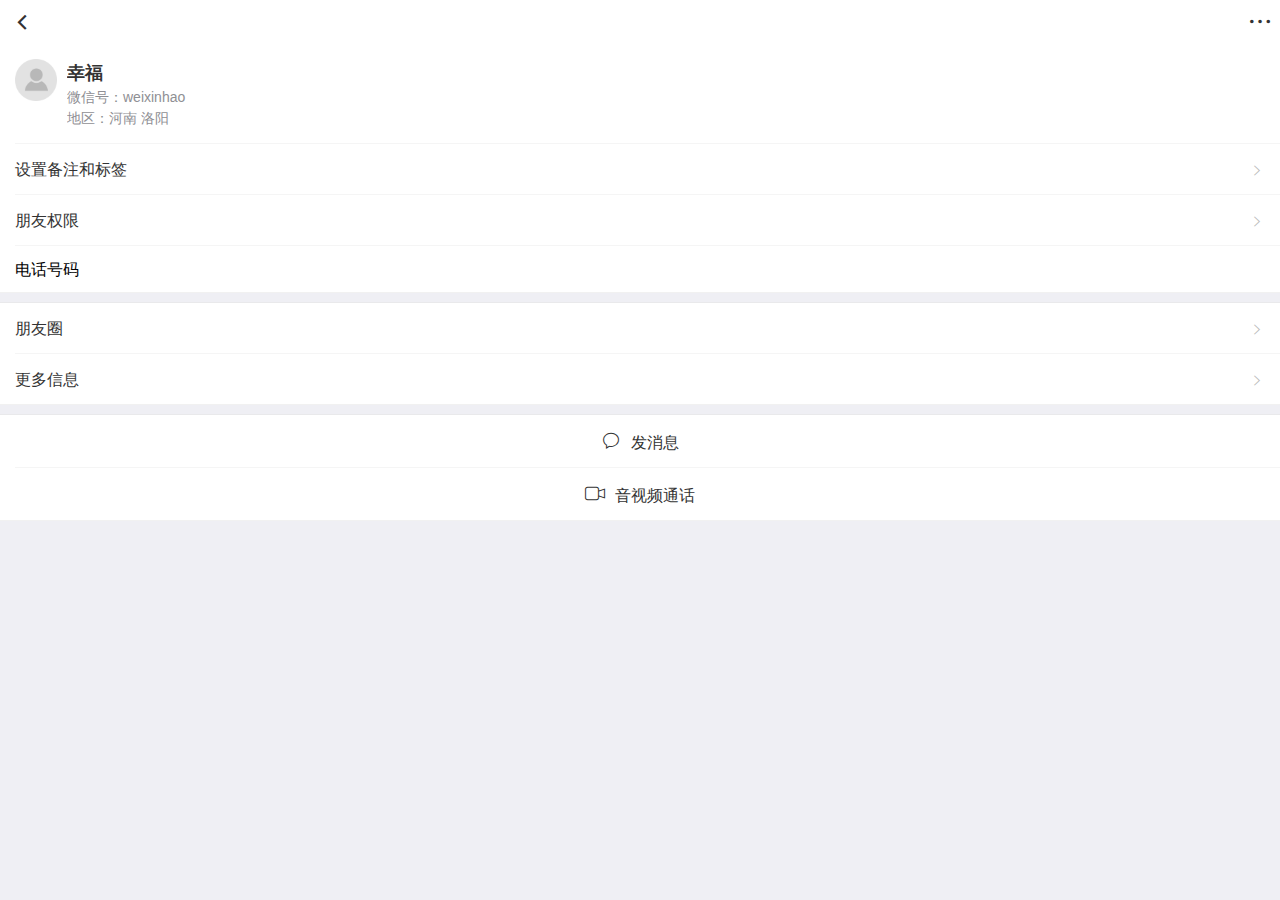
<file: weichat/pages/card.html>
<!doctype html>
<html>

	<head>
		<meta charset="utf-8">
		<title></title>
		<meta name="viewport" content="width=device-width,initial-scale=1,minimum-scale=1,maximum-scale=1,user-scalable=no" />
		<link href="../css/mui.css" rel="stylesheet" />
		<style>
			@import url("../css/public.css");
			.mui-bar{background: #fff;}
			.mui-content > .mui-table-view:first-child{margin-top: 0;}
			.userinfo img{border-radius:5px;}
		</style>
	</head>

	<body>
		<header class="mui-bar mui-bar-nav">
			<a class="mui-action-back mui-icon mui-icon-left-nav mui-pull-left"></a>
			<h1 class="mui-title"></h1>
			<div class="mui-icon mui-pull-right">
				<a href="#sheet" id="openSheet"><i class="iconfont icon-gengduo"></i></a>
			</div>
		</header>
		<div class="mui-content">
			<ul class="mui-table-view userinfo">
				<li class="mui-table-view-cell mui-media">
					<a href="javascript:;">
						<img class="mui-media-object mui-pull-left photo" src="../img/touxiang.png">
						<div class="mui-media-body">
							<h4>幸福</h4>
							<p class="mui-ellipsis">微信号：<span class="weixin">weixinhao</span></p>
							<p class="mui-ellipsis">地区：<span class="adress">河南 洛阳</span></p>
						</div>
					</a>
				</li>
				<li class="mui-table-view-cell">
					<a class="mui-navigate-right">设置备注和标签</a>
				</li>
				<li class="mui-table-view-cell">
					<a class="mui-navigate-right">朋友权限</a>
				</li>
				<li class="mui-table-view-cell">
					电话号码 <span class="phone"></span>
				</li>
			</ul>
			<ul class="mui-table-view">
				<li class="mui-table-view-cell">
					<a class="mui-navigate-right">朋友圈</a>
				</li>
				<li class="mui-table-view-cell">
					<a class="mui-navigate-right">更多信息</a>
				</li>
			</ul>
			<ul class="mui-table-view center">
				<li class="mui-table-view-cell">
					<a class="mui-navigate-right tochat"><i class="iconfont icon-icon--1"></i>发消息</a>
				</li>
				<li class="mui-table-view-cell">
					<a class="mui-navigate-right"><i class="iconfont icon-shipin1"></i>音视频通话</a>
				</li>
			</ul>
			<div id="sheet" class="mui-popover mui-popover-bottom mui-popover-action ">
				<ul class="mui-table-view">
				  <li class="mui-table-view-cell"><a href="#">设置备注和标签</a></li>
				  <li class="mui-table-view-cell"><a href="#">把他推荐给朋友</a></li>
				  <li class="mui-table-view-cell"><a href="#">设为星标朋友</a></li>
				  <li class="mui-table-view-cell"><a href="#">朋友权限</a></li>
				  <li class="mui-table-view-cell"><a href="#">加入黑名单</a></li>
				  <li class="mui-table-view-cell"><a href="#">投诉</a></li>
				  <li class="mui-table-view-cell"><a href="#">添加到桌面</a></li>
				  <li class="mui-table-view-cell"><a href="#">删除</a></li>
				</ul>
				<ul class="mui-table-view">
				  <li class="mui-table-view-cell">
					<a href="#sheet"><b>取消</b></a>
				  </li>
				</ul>
			</div>
			
			
		</div>
	</body>
<script src="../js/mui.js"></script>
<script src="../js/jquery.min.js"></script>
<script type="text/javascript">
	mui.init();
	var url = 'http://192.168.0.116/yima/weixin/';
	var parentLi = document.querySelector('.chat .left');
	mui.plusReady(function () {
	    var cw = plus.webview.currentWebview();
		
		$('.photo').attr('src',url+cw.src);
		$('.weixin').html(cw.weixin);
		$('h4').html(cw.username);
		$('.adress').html(cw.adress);
		$('.phone').html(cw.phone);
		$('.tochat').attr('href','chat.html?id='+cw.userid);

		mui.post(url+'getcard.php',{id:cw.userid},function(data){
			console.log(data)
			if(data.status==1){
				data = data.result;
				$('.photo').attr('src',url+data.src);
				$('.weixin').html(data.weixin);
				$('h4').html(data.username);
				$('.adress').html(data.adress);
				$('.phone').html(data.phone);
				$('.tochat').attr('href','chat.html?id='+data.id);
			}
		},'json')
	})
</script>
</html>
</file>
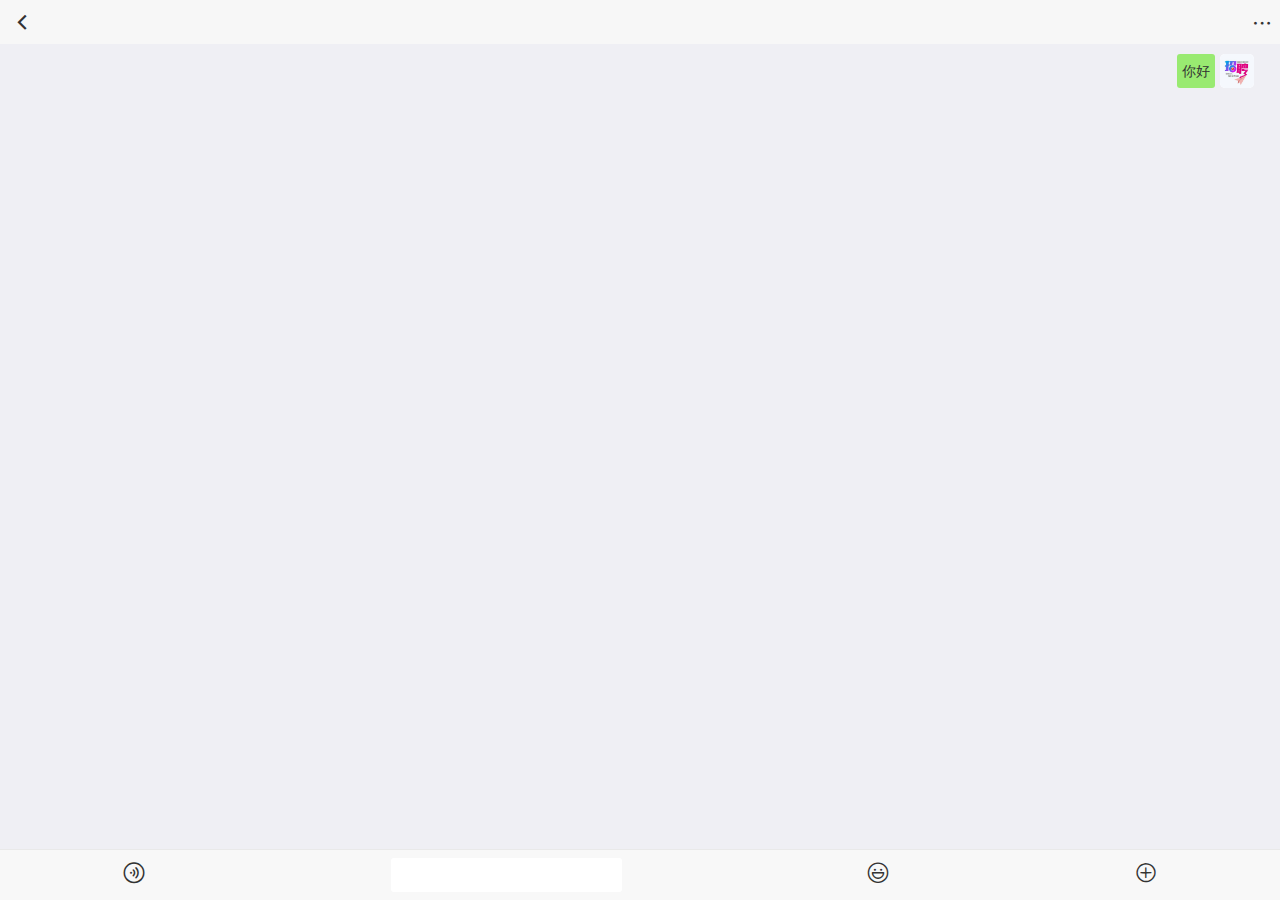
<file: weichat/pages/chat.html>
<!doctype html>
<html>

	<head>
		<meta charset="utf-8">
		<title></title>
		<meta name="viewport" content="width=device-width,initial-scale=1,minimum-scale=1,maximum-scale=1,user-scalable=no" />
		<link href="../css/mui.css" rel="stylesheet" />
		<style>
			@import url("../css/public.css");
			.chat{width: 96%;margin:0 auto;background:none;}
			.chat li{overflow: hidden;display: flex;margin:10px 0;}
			.chat li>img{width: 34px;height: 34px;border-radius:5px;background:#fff;}
			.chat .right{justify-content: flex-end;}
			.chat p{margin:0 5px;color:#333;max-width: 60%;line-height:24px;padding:5px;border-radius:3px;}
			.chat p img{width: 100%;}
			.chat li p.img{background:none;}
			.chat .left p{background:#fff;}
			.chat .right p{background:#99ea71;}
			.mui-scroll-wrapper{top:44px;bottom:50px;}
			.show .mui-scroll-wrapper{bottom:280px;}
			.bottomInput{background:#f8f8f8;width: 100%;display:flex;justify-content: space-around;align-items: center;box-sizing: border-box;border-top:1px solid #e9e9e9;}
			.bottomInput>div{padding:8px 6px;}
			.bottomInput .iconfont{font-size:24px;}
			.bottomInput input{margin: 0;border:none;padding:0px 5px;height:34px;color:#333;}
			.funArea{text-align: center;color:#999;font-size:12px;bottom:-230px;position: fixed;width: 100%;margin: 0;transition:.3s;}
			.show .funArea{bottom:0;}
			.funArea li{margin-bottom: 15px;}
			.funArea a{display: block;width: 42px;height: 42px;background:#fff;border-radius:5px;line-height:42px;margin:0 auto;margin-bottom: 5px;}
			.funArea .iconfont{color:#333;margin: 0;font-size:22px;}
			.mui-slider-indicator .mui-active.mui-indicator{background:#7b7b7b ;}
			.mui-slider-indicator .mui-indicator{background:#e1e1e1;box-shadow:none;}
			.mui-slider{padding:32px 0;border-top:1px solid #e9e9e9;height: 230px;overflow:hidden;}
		</style>
	</head>
	<body>
		<header class="mui-bar mui-bar-nav">
			<a class="mui-action-back mui-icon mui-icon-left-nav mui-pull-left"></a>
			<h1 class="mui-title"></h1>
			<div class="mui-icon mui-pull-right">
				<i class="iconfont icon-gengduo"></i>
			</div>
		</header>
		<div class="mui-content">
			<div class="mui-scroll-wrapper">
				<div class="mui-scroll">
					<ul class="chat">
						<li class="right"><p>你好</p><img src="../img/tx.jpg"></li>
						<li class="left">
							<!-- <img  src="../img/face1.png">	
							<p>努力的人，披荆斩棘，伤痕累累也会艰难地走过去</p> -->
						</li>
					</ul>
				</div>
			</div>
			<div class="funArea">
				<div class="bottomInput">
					<div><i class="iconfont icon-yuyinqiehuan"></i></div>
					<div class="mui-input-row">
						<input type="text" class="inputText">
					</div>
					<div><i class="iconfont icon-biaoqing"></i></div>
					<div class="toggleFun"><i class="iconfont icon-add"></i></div>
				</div>
				<div id="slider" class="mui-slider" >
				  <div class="mui-slider-group">
					<!-- 第一屏幕 -->
					<div class="mui-slider-item">
						<ul class="mui-row">
							<li class="mui-col-xs-3 xiangce"><a class=""><i class="iconfont icon-xiangce"></i></a>相册</li>
							<li class="mui-col-xs-3 xiangji"><a class=""><i class="iconfont icon-xiangji-tianchong"></i></a>拍摄</li>
							<li class="mui-col-xs-3 shipin"><a class=""><i class="iconfont icon-shipin"></i></a>视频通话</li>
							<li class="mui-col-xs-3 weizhi"><a class=""><i class="iconfont icon-weizhi"></i></a>位置</li>
							<li class="mui-col-xs-3"><a class=""><i class="iconfont icon-hongbaomian"></i></a>红包</li>
							<li class="mui-col-xs-3"><a class=""><i class="iconfont icon-zhuanzhang"></i></a>转账</li>
							<li class="mui-col-xs-3"><a class=""><i class="iconfont icon-yuyin"></i></a>语音输入</li>
							<li class="mui-col-xs-3"><a class=""><i class="iconfont icon-shoucang3"></i></a>我的收藏</li>
						</ul>
					</div>
					<!-- 第二屏幕 -->
					<div class="mui-slider-item">
					  <ul class="mui-row">
						<li class="mui-col-xs-3"><a class=""><i class="iconfont icon-wode-active"></i></a>名片</li>
						<li class="mui-col-xs-3"><a class=""><i class="iconfont icon-wenjian"></i></a>文件</li>
					  </ul>
					</div>
					
				  </div>
				  <div class="mui-slider-indicator">
					<div class="mui-indicator mui-active"></div>
					<div class="mui-indicator"></div>
				  </div>
				</div>
			</div>
		</div>
	</body>
<script src="../js/mui.js"></script>
<script src="../js/jquery.min.js"></script>
<script type="text/javascript">
	mui.init();
	var userid,username;
	// mui('.mui-scroll-wrapper').scroll({
	// 	scrollY: true, //是否竖向滚动
	// 	indicators: true, //是否显示滚动条
	// 	bounce: false //是否启用回弹
	// });
	var url = 'http://192.168.0.116/yima/weixin/';
	var parentLi = document.querySelector('.chat .left');
	mui.plusReady(function () {
	    var cw = plus.webview.currentWebview();
		userid = cw.userid;
		username = cw.username;
		$('.mui-title').html(username);
		mui.post(url+'getchat.php',{id:userid},function(data){
			console.log(data)
			if(data.status==1){
				data = data.result;
				$('.mui-title').html(data.username);
				if(data.message){
					var newImg = document.createElement('img');
					newImg.src = url+data.src;
					var newP = document.createElement('p');
					newP.innerHTML = data.message;
					parentLi.appendChild(newImg);
					parentLi.appendChild(newP);
				}
			}
		},'json')
		
	})
	mui('.bottomInput').on('tap','.toggleFun',function(){
		$('.mui-content').toggleClass('show');
		$('.inputText').blur();
		mui('.mui-scroll-wrapper').scroll().reLayout();;
		mui('.mui-scroll-wrapper').scroll().scrollToBottom(0);
	})
	$('.inputText').focus(function(){
		$('.mui-content').removeClass('show');
	})
	mui('.mui-content').on('tap','.mui-scroll-wrapper',function(){
		$('.mui-content').removeClass('show');
		$('.inputText').blur();
		//保证微信聊天内容总是显示在最底部
		mui('.mui-scroll-wrapper').scroll().reLayout();;
		mui('.mui-scroll-wrapper').scroll().scrollToBottom(0);
	})
	//添加键盘监听事件
	document.onkeydown = function(e){
		if(e.keyCode == 13){
			var str = $('.inputText').val();
			if(str){
				$('.chat').append('<li class="right"><p>'+str+'</p><img src="../img/tx.jpg"></li>');	
				$('.inputText').val('');
				//保证微信聊天内容总是显示在最底部
				mui('.mui-scroll-wrapper').scroll().reLayout();;
				mui('.mui-scroll-wrapper').scroll().scrollToBottom(0);
			}
		}
	}
	//点击相册 xiangce
	document.querySelector('.xiangce').addEventListener('tap',function(){
		//调取手机相册
		plus.gallery.pick(function(path){
			console.log(path);
			for(var i=0;i<path.files.length;i++){
				console.log(path.files[i]);
				$('.chat').append('<li class="right"><p class="img"><img src="'+path.files[i]+'"/></p><img src="../img/tx.jpg"></li>');
			}
			
			mui('.mui-scroll-wrapper').scroll().reLayout();;
			mui('.mui-scroll-wrapper').scroll().scrollToBottom(0);
		},function(){
			mui.toast('选区失败');
		},{
			filter:'image',
			multiple:true,
		});
	})
	//调用手机摄像头 xiangji
	document.querySelector('.xiangji').addEventListener('tap',function(){
		var cm = plus.camera.getCamera();//获取照相机对象
		cm.captureImage(function(path){
			//这里获取的path是一个相对路径，如果想要显示图片需要将path转换成绝对路径
			path = "file://"+plus.io.convertLocalFileSystemURL(path);
			$('.chat').append('<li class="right"><p class="img"><img src="'+path+'"/></p><img src="../img/tx.jpg"></li>');
		},function(){
			mui.toast('操作错误');
		});//进行拍照操作
		
	})
</script>
</html>
</file>
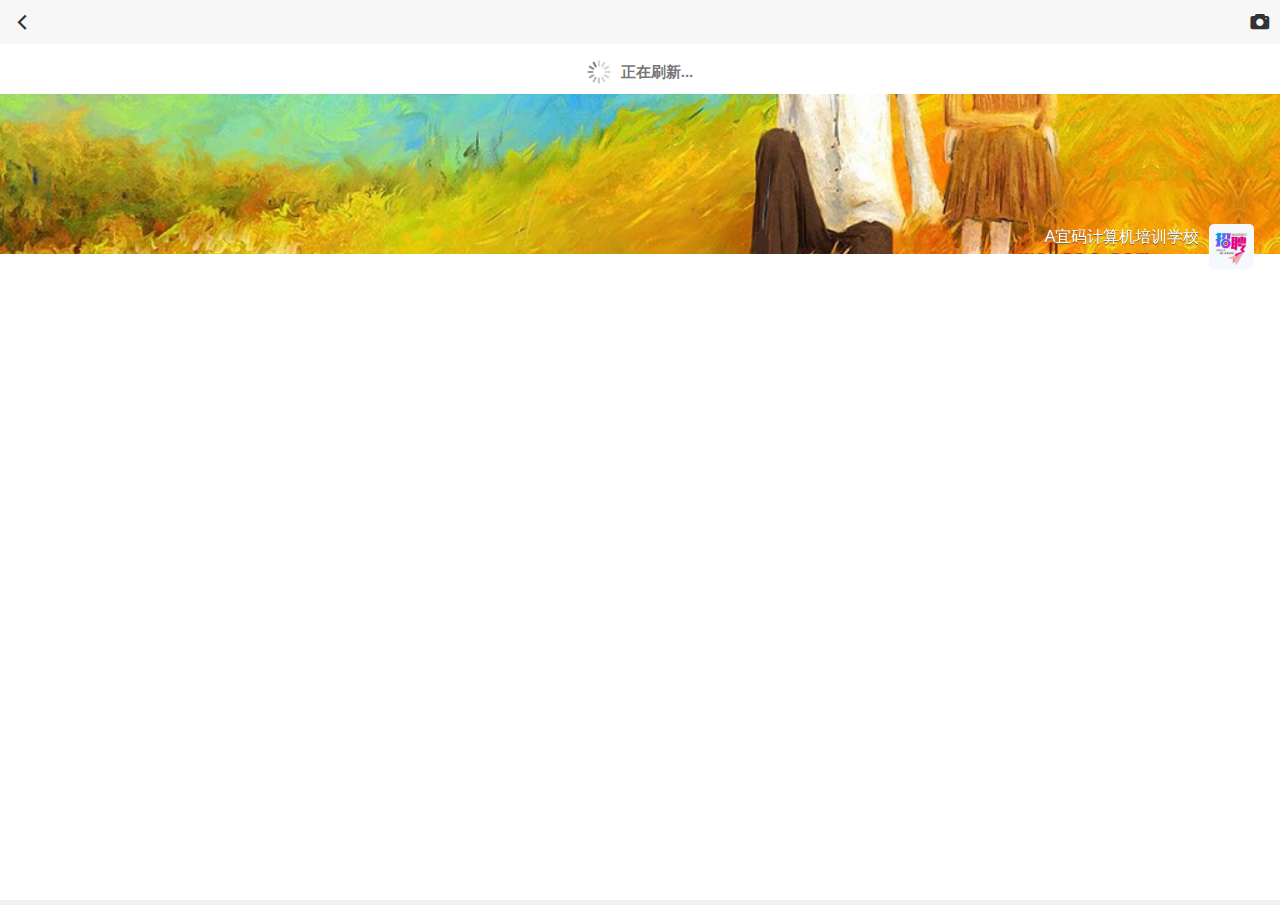
<file: weichat/pages/pengyouquan.html>
<!doctype html>
<html>

	<head>
		<meta charset="utf-8">
		<title></title>
		<meta name="viewport" content="width=device-width,initial-scale=1,minimum-scale=1,maximum-scale=1,user-scalable=no" />
		<link href="../css/mui.css" rel="stylesheet" />
		<style>
			@import url("../css/public.css");
			
		</style>
	</head>

	<body>
		<header class="mui-bar mui-bar-nav">
			<a class="mui-action-back mui-icon mui-icon-left-nav mui-pull-left"></a>
			<h1 class="mui-title"></h1>
			<div class="mui-icon mui-pull-right">
				<a href="#sheet" id="openSheet"><i class="iconfont icon-xiangji-tianchong"></i></a>
			</div>
		</header>
		<div class="mui-content">
			
		</div>
	</body>
<script src="../js/mui.js"></script>
<script type="text/javascript">
	//启用双击监听
	mui.init({
		gestureConfig:{
			doubletap:true
		},
		subpages:[{
			url:'pyqdata.html',
			id:'pyqdata.html',
			styles:{
				top: '44px',
				bottom: '0px',
			}
		}]
	});
	//双击回到顶部
	var contentWebview = null;
	document.querySelector('header').addEventListener('doubletap',function () {
		if(contentWebview==null){
			contentWebview = plus.webview.currentWebview().children()[0];
		}
		contentWebview.evalJS("mui('#pullrefresh').pullRefresh().scrollTo(0,0,100)");
	});
	
</script>
</html>
</file>
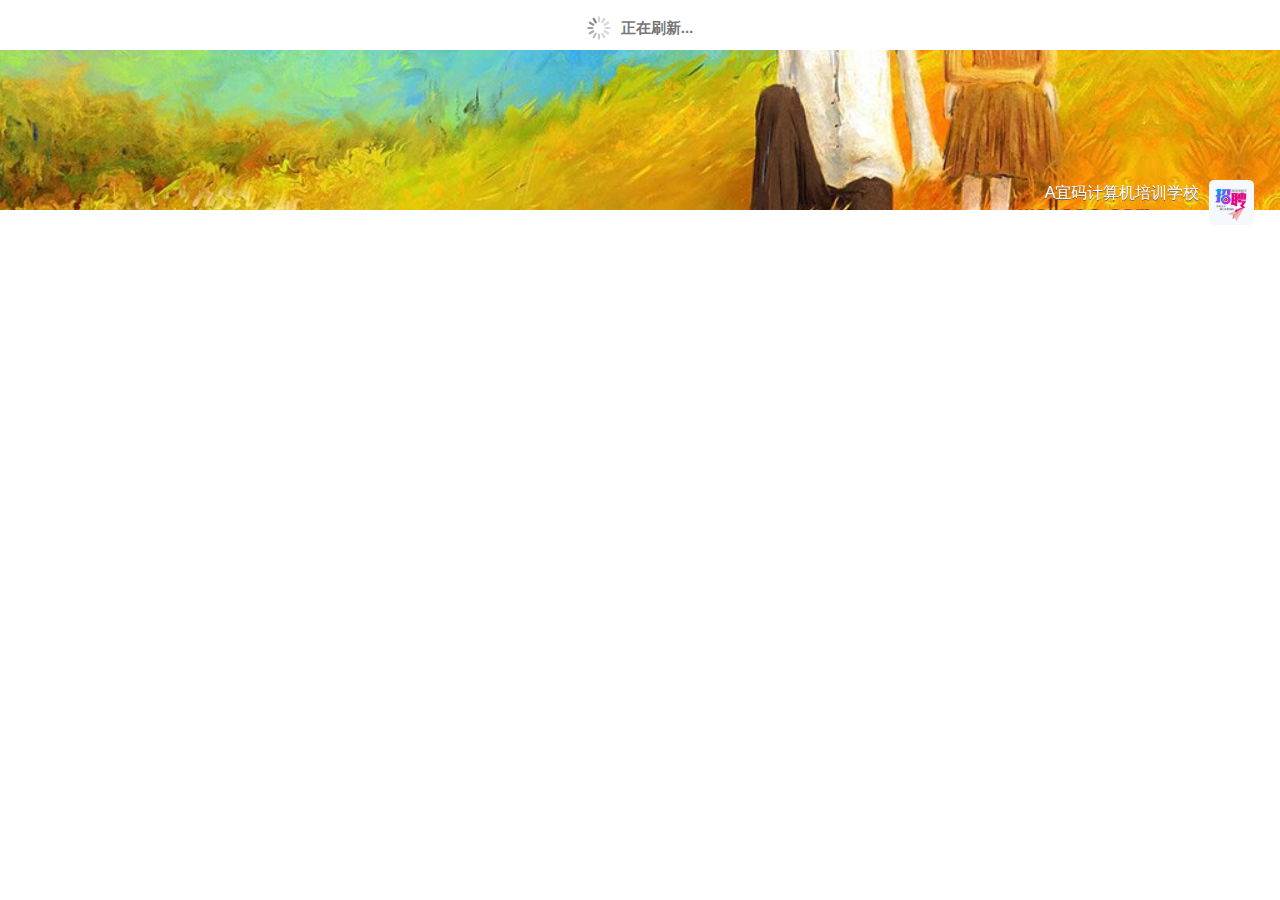
<file: weichat/pages/pyqdata.html>
<!doctype html>
<html>

	<head>
		<meta charset="utf-8">
		<title></title>
		<meta name="viewport" content="width=device-width,initial-scale=1,minimum-scale=1,maximum-scale=1,user-scalable=no" />
		<link href="../css/mui.css" rel="stylesheet" />
		<style>
			@import url("../css/public.css");
			body,.mui-content{background:#fff;}
			.mui-bar {background:#cdcdcd;}
			.mui-bar .mui-icon,.mui-bar .iconfont{color:#fff;}
			.bgImg{height:160px;overflow: hidden;display: flex;align-items: center;}
			.bgImg img{width: 100%;}
			.tx{display: flex;justify-content: flex-end;width: 98%;margin-top:-30px;}
			h5{color:#fff;text-shadow: 0 1px 0px #666;font-size:16px;}
			.tx img{width: 45px;height: 45px;border-radius:5px;margin-left: 10px;}
			.imgs img{width: 100%;display:block;}
			.mui-row{margin:0 -2px;}
			.imgs li{padding:2px;}
			.mui-card{margin:10px 2px;}
			.mui-card p{line-height:22px;}
			.mui-card .mui-card-header>img{border-radius:5px;width: 42px;height: 42px;}
			.mui-card{box-shadow: none;}
			.mui-card-header.mui-card-media .mui-media-body{margin-left: 50px;}
			.mui-card .footer{display:flex;justify-content: space-between;align-items: center;margin:8px 0 5px;}
			.mui-card .footer span{font-size:13px;color:#bbb;}
			.mui-card .footer .iconfont{color:#aaa;font-size:20px;}
			.mui-preview-image.mui-fullscreen {
				position: fixed;
				z-index: 20;
				background-color: #000;
			}
			.mui-preview-header,
			.mui-preview-footer {
				position: absolute;
				width: 100%;
				left: 0;
				z-index: 10;
			}
			.mui-preview-header {
				height: 44px;
				top: 0;
			}
			.mui-preview-footer {
				height: 50px;
				bottom: 0px;
			}
			.mui-preview-header .mui-preview-indicator {
				display: block;
				line-height: 25px;
				color: #fff;
				text-align: center;
				margin: 15px auto 4;
				width: 70px;
				background-color: rgba(0, 0, 0, 0.4);
				border-radius: 12px;
				font-size: 16px;
			}
			.mui-preview-image {
				display: none;
				-webkit-animation-duration: 0.5s;
				animation-duration: 0.5s;
				-webkit-animation-fill-mode: both;
				animation-fill-mode: both;
			}
			.mui-preview-image.mui-preview-in {
				-webkit-animation-name: fadeIn;
				animation-name: fadeIn;
			}
			.mui-preview-image.mui-preview-out {
				background: none;
				-webkit-animation-name: fadeOut;
				animation-name: fadeOut;
			}
			.mui-preview-image.mui-preview-out .mui-preview-header,
			.mui-preview-image.mui-preview-out .mui-preview-footer {
				display: none;
			}
			.mui-zoom-scroller {
				position: absolute;
				display: -webkit-box;
				display: -webkit-flex;
				display: flex;
				-webkit-box-align: center;
				-webkit-align-items: center;
				align-items: center;
				-webkit-box-pack: center;
				-webkit-justify-content: center;
				justify-content: center;
				left: 0;
				right: 0;
				bottom: 0;
				top: 0;
				width: 100%;
				height: 100%;
				margin: 0;
				-webkit-backface-visibility: hidden;
			}
			.mui-zoom {
				-webkit-transform-style: preserve-3d;
				transform-style: preserve-3d;
			}
			.mui-slider .mui-slider-group .mui-slider-item img {
				width: auto;
				height: auto;
				max-width: 100%;
				max-height: 100%;
			}
			.mui-android-4-1 .mui-slider .mui-slider-group .mui-slider-item img {
				width: 100%;
			}
			.mui-android-4-1 .mui-slider.mui-preview-image .mui-slider-group .mui-slider-item {
				display: inline-table;
			}
			.mui-android-4-1 .mui-slider.mui-preview-image .mui-zoom-scroller img {
				display: table-cell;
				vertical-align: middle;
			}
			.mui-preview-loading {
				position: absolute;
				width: 100%;
				height: 100%;
				top: 0;
				left: 0;
				display: none;
			}
			.mui-preview-loading.mui-active {
				display: block;
			}
			.mui-preview-loading .mui-spinner-white {
				position: absolute;
				top: 50%;
				left: 50%;
				margin-left: -25px;
				margin-top: -25px;
				height: 50px;
				width: 50px;
			}
			.mui-preview-image img.mui-transitioning {
				-webkit-transition: -webkit-transform 0.5s ease, opacity 0.5s ease;
				transition: transform 0.5s ease, opacity 0.5s ease;
			}
			@-webkit-keyframes fadeIn {
				0% {
					opacity: 0;
				}
				100% {
					opacity: 1;
				}
			}
			@keyframes fadeIn {
				0% {
					opacity: 0;
				}
				100% {
					opacity: 1;
				}
			}
			@-webkit-keyframes fadeOut {
				0% {
					opacity: 1;
				}
				100% {
					opacity: 0;
				}
			}
			@keyframes fadeOut {
				0% {
					opacity: 1;
				}
				100% {
					opacity: 0;
				}
			}
			p img {
				max-width: 100%;
				height: auto;
			}
			
		</style>
	</head>

	<body>
		<div id="pullrefresh" class="mui-content mui-scroll-wrapper">
			<div class="mui-scroll">
				<div class="bgImg">
					<img src="../img/bg.jpg" alt="">
				</div>
				<div class="tx">
					<h5>A宜码计算机培训学校</h5>
					<img src="../img/tx.jpg" alt="">
				</div>
				
				<div class="mui-card">
					<!-- 1 -->
					<!-- <div class="mui-card-header mui-card-media">
						<img src="../img/face37.png" />
						<div class="mui-media-body">
							昔梦<p>这些明星真的是太有气质了，爱了</p>
							<div class="imgs">
								<ul class="mui-row">
									<li class="mui-col-xs-4"><img src="../photo/1.png"  data-preview-src="" data-preview-group="1"></li>
									<li class="mui-col-xs-4"><img src="../photo/2.png"  data-preview-src="" data-preview-group="1"></li>
								</ul>
							</div>
							<div class="footer">
								<span>1小时前</span>
								<i class="iconfont icon-gengduocaozuo"></i>
							</div>
						</div>
					</div> -->
					
				</div>
			</div>
		</div>
		
	</body>
<script src="../js/mui.js"></script>
<script src="../js/mui.zoom.js"></script>
<script src="../js/mui.previewimage.js"></script>
<script src="../js/jquery.min.js"></script>
<script type="text/javascript">
	mui.init({
		pullRefresh: {
			container: '#pullrefresh',
			down: {
				// style:'circle',
				auto: true,
				callback: pulldownRefresh //刷新
			},
			up: {
				contentrefresh: '正在加载...', //加载
				callback: pullupRefresh
			}
		}
	});
	var count = 0;
	function pulldownRefresh() {//下拉刷新
		count = 0;
		mui('#pullrefresh').pullRefresh().refresh(true);
		getData(count,'down');
	}
	function pullupRefresh() {//上拉加载
		count++;
		getData(count,'up');
	}
	mui.previewImage();
	
	var url = 'http://192.168.0.116/yima/weixin/';
	var pengyouquan = JSON.parse(localStorage.getItem('pengyouquan'));
	// initHtml(pengyouquan);
	function getData(n,dire){
		setTimeout(function(){
			mui('#pullrefresh').pullRefresh().endPulldownToRefresh();
			mui('#pullrefresh').pullRefresh().endPullupToRefresh(true); 
		},2000)
		mui.post(url+'pengyouquan.php',{n:n},function(data){
			console.log(data);
			if(data.status==1){
				localStorage.setItem('pengyouquan',JSON.stringify(data.result));
				if(n==0){
					$('.mui-card').empty();
				}
				initHtml(data.result);
				if(dire=='down'){
					mui('#pullrefresh').pullRefresh().endPulldownToRefresh(); 
				}else if(dire=='up'){
					mui('#pullrefresh').pullRefresh().endPullupToRefresh(n==4); 
				}
				
			}
		},'json');
	}
	
	function initHtml(data){
		if(!data){
			return;
		}
		for(var i=0;i<data.length;i++){
			var newLi = '';
			var item = data[i].imgs;
		   if(item && item.length > 0 ){
			   var classStr=  'mui-col-xs-4';
			   if(item.length <=2){
				   classStr = 'mui-col-xs-6';
			   }
				for(var j=0;j<item.length;j++){
					newLi+='<li class="'+classStr+'"><img src="'+url+item[j]+'"  data-preview-src="" data-preview-group="'+data[i].id+'"></li>';
				} 
		   }
		   
			var newDiv = $('<div class="mui-card-header mui-card-media"><img src="'+url+data[i].src+'" /><div class="mui-media-body">'+data[i].username+'<p>'+data[i].content+'</p><div class="imgs"><ul class="mui-row">'+newLi+'</ul></div><div class="footer"><span>'+data[i].time+'</span><i class="iconfont icon-gengduocaozuo"></i></div></div></div>');
			$('.mui-card').append(newDiv);
		}
	}
</script>
</html>
</file>
<file: weichat/css/mui.indexedlist.css>
.mui-indexed-list {
	position: relative;
	border-top: solid 1px #e3e3e3;
	border-bottom: solid 1px #e3e3e3;
	overflow: hidden;
	background-color: #fafafa;
	height: 300px;
	cursor: default;
}
.mui-indexed-list-inner {
	margin: 0px;
	padding: 0px;
	overflow-y: auto;
	border: none;
}
.mui-indexed-list-inner::-webkit-scrollbar {
	width: 0px;
	height: 0px;
	visibility: hidden;
}
.mui-indexed-list-empty-alert,
.mui-indexed-list-inner.empty ul {
	display: none;
}
.mui-indexed-list-inner.empty .mui-indexed-list-empty-alert {
	display: block;
}
.mui-indexed-list-empty-alert {
	padding: 30px 15px;
	text-align: center;
	color: #ccc;
	padding-right: 45px;
}
.mui-ios .mui-indexed-list-inner {
	width: calc(100% + 10px);
}
.mui-indexed-list-group,
.mui-indexed-list-item {
	padding-right: 45px;
}
.mui-ios .mui-indexed-list-group,
.mui-ios .mui-indexed-list-item,
.mui-ios .mui-indexed-list-empty-alert {
	padding-right: 55px;
}
.mui-indexed-list-group {
	background-color: #f7f7f7;
}
.mui-indexed-list-group {
	padding-top: 3px;
	padding-bottom: 3px;
}
.mui-indexed-list-search {
	border-bottom: solid 1px #e3e3e3;
	z-index: 15;
}
.mui-indexed-list-search.mui-search:before {
	margin-top: -10px;
}
.mui-indexed-list-search input {
	border-radius: 0px;
	margin: 0px;
	background-color: #fafafa;
}
.mui-indexed-list-bar {
	width: 23px;
	background-color: lightgrey;
	position: absolute;
	height: 100%;
	z-index: 10;
	right: 0px;
	-webkit-transition: .2s;
}
.mui-indexed-list-bar a {
	display: block;
	text-align: center;
	font-size: 11px;
	padding: 0px;
	margin: 0px;
	line-height: 15px;
	color: #aaa;
}
.mui-indexed-list-bar.active {
	background-color: rgb(200,200,200);
}
.mui-indexed-list-bar.active a {
	color: #333;
}
.mui-indexed-list-bar.active a.active {
	color: #007aff;
}
.mui-indexed-list-alert {
	position: absolute;
	z-index: 20;
	background-color: rgba(0, 0, 0, 0.5);
	width: 80px;
	height: 80px;
	left: 50%;
	top: 50%;
	margin-left: -40px;
	margin-top: -40px;
	border-radius: 40px;
	text-align: center;
	line-height: 80px;
	font-size: 35px;
	color: #fff;
	display: none;
	-webkit-transition: .2s;
}
.mui-indexed-list-alert.active {
	display: block;
}
</file>
<file: weichat/iconfont/demo.css>
/* Logo 字体 */
@font-face {
  font-family: "iconfont logo";
  src: url('https://at.alicdn.com/t/font_985780_km7mi63cihi.eot?t=1545807318834');
  src: url('https://at.alicdn.com/t/font_985780_km7mi63cihi.eot?t=1545807318834#iefix') format('embedded-opentype'),
    url('https://at.alicdn.com/t/font_985780_km7mi63cihi.woff?t=1545807318834') format('woff'),
    url('https://at.alicdn.com/t/font_985780_km7mi63cihi.ttf?t=1545807318834') format('truetype'),
    url('https://at.alicdn.com/t/font_985780_km7mi63cihi.svg?t=1545807318834#iconfont') format('svg');
}

.logo {
  font-family: "iconfont logo";
  font-size: 160px;
  font-style: normal;
  -webkit-font-smoothing: antialiased;
  -moz-osx-font-smoothing: grayscale;
}

/* tabs */
.nav-tabs {
  position: relative;
}

.nav-tabs .nav-more {
  position: absolute;
  right: 0;
  bottom: 0;
  height: 42px;
  line-height: 42px;
  color: #666;
}

#tabs {
  border-bottom: 1px solid #eee;
}

#tabs li {
  cursor: pointer;
  width: 100px;
  height: 40px;
  line-height: 40px;
  text-align: center;
  font-size: 16px;
  border-bottom: 2px solid transparent;
  position: relative;
  z-index: 1;
  margin-bottom: -1px;
  color: #666;
}


#tabs .active {
  border-bottom-color: #f00;
  color: #222;
}

.tab-container .content {
  display: none;
}

/* 页面布局 */
.main {
  padding: 30px 100px;
  width: 960px;
  margin: 0 auto;
}

.main .logo {
  color: #333;
  text-align: left;
  margin-bottom: 30px;
  line-height: 1;
  height: 110px;
  margin-top: -50px;
  overflow: hidden;
  *zoom: 1;
}

.main .logo a {
  font-size: 160px;
  color: #333;
}

.helps {
  margin-top: 40px;
}

.helps pre {
  padding: 20px;
  margin: 10px 0;
  border: solid 1px #e7e1cd;
  background-color: #fffdef;
  overflow: auto;
}

.icon_lists {
  width: 100% !important;
  overflow: hidden;
  *zoom: 1;
}

.icon_lists li {
  width: 100px;
  margin-bottom: 10px;
  margin-right: 20px;
  text-align: center;
  list-style: none !important;
  cursor: default;
}

.icon_lists li .code-name {
  line-height: 1.2;
}

.icon_lists .icon {
  display: block;
  height: 100px;
  line-height: 100px;
  font-size: 42px;
  margin: 10px auto;
  color: #333;
  -webkit-transition: font-size 0.25s linear, width 0.25s linear;
  -moz-transition: font-size 0.25s linear, width 0.25s linear;
  transition: font-size 0.25s linear, width 0.25s linear;
}

.icon_lists .icon:hover {
  font-size: 100px;
}

.icon_lists .svg-icon {
  /* 通过设置 font-size 来改变图标大小 */
  width: 1em;
  /* 图标和文字相邻时，垂直对齐 */
  vertical-align: -0.15em;
  /* 通过设置 color 来改变 SVG 的颜色/fill */
  fill: currentColor;
  /* path 和 stroke 溢出 viewBox 部分在 IE 下会显示
      normalize.css 中也包含这行 */
  overflow: hidden;
}

.icon_lists li .name,
.icon_lists li .code-name {
  color: #666;
}

/* markdown 样式 */
.markdown {
  color: #666;
  font-size: 14px;
  line-height: 1.8;
}

.highlight {
  line-height: 1.5;
}

.markdown img {
  vertical-align: middle;
  max-width: 100%;
}

.markdown h1 {
  color: #404040;
  font-weight: 500;
  line-height: 40px;
  margin-bottom: 24px;
}

.markdown h2,
.markdown h3,
.markdown h4,
.markdown h5,
.markdown h6 {
  color: #404040;
  margin: 1.6em 0 0.6em 0;
  font-weight: 500;
  clear: both;
}

.markdown h1 {
  font-size: 28px;
}

.markdown h2 {
  font-size: 22px;
}

.markdown h3 {
  font-size: 16px;
}

.markdown h4 {
  font-size: 14px;
}

.markdown h5 {
  font-size: 12px;
}

.markdown h6 {
  font-size: 12px;
}

.markdown hr {
  height: 1px;
  border: 0;
  background: #e9e9e9;
  margin: 16px 0;
  clear: both;
}

.markdown p {
  margin: 1em 0;
}

.markdown>p,
.markdown>blockquote,
.markdown>.highlight,
.markdown>ol,
.markdown>ul {
  width: 80%;
}

.markdown ul>li {
  list-style: circle;
}

.markdown>ul li,
.markdown blockquote ul>li {
  margin-left: 20px;
  padding-left: 4px;
}

.markdown>ul li p,
.markdown>ol li p {
  margin: 0.6em 0;
}

.markdown ol>li {
  list-style: decimal;
}

.markdown>ol li,
.markdown blockquote ol>li {
  margin-left: 20px;
  padding-left: 4px;
}

.markdown code {
  margin: 0 3px;
  padding: 0 5px;
  background: #eee;
  border-radius: 3px;
}

.markdown strong,
.markdown b {
  font-weight: 600;
}

.markdown>table {
  border-collapse: collapse;
  border-spacing: 0px;
  empty-cells: show;
  border: 1px solid #e9e9e9;
  width: 95%;
  margin-bottom: 24px;
}

.markdown>table th {
  white-space: nowrap;
  color: #333;
  font-weight: 600;
}

.markdown>table th,
.markdown>table td {
  border: 1px solid #e9e9e9;
  padding: 8px 16px;
  text-align: left;
}

.markdown>table th {
  background: #F7F7F7;
}

.markdown blockquote {
  font-size: 90%;
  color: #999;
  border-left: 4px solid #e9e9e9;
  padding-left: 0.8em;
  margin: 1em 0;
}

.markdown blockquote p {
  margin: 0;
}

.markdown .anchor {
  opacity: 0;
  transition: opacity 0.3s ease;
  margin-left: 8px;
}

.markdown .waiting {
  color: #ccc;
}

.markdown h1:hover .anchor,
.markdown h2:hover .anchor,
.markdown h3:hover .anchor,
.markdown h4:hover .anchor,
.markdown h5:hover .anchor,
.markdown h6:hover .anchor {
  opacity: 1;
  display: inline-block;
}

.markdown>br,
.markdown>p>br {
  clear: both;
}


.hljs {
  display: block;
  background: white;
  padding: 0.5em;
  color: #333333;
  overflow-x: auto;
}

.hljs-comment,
.hljs-meta {
  color: #969896;
}

.hljs-string,
.hljs-variable,
.hljs-template-variable,
.hljs-strong,
.hljs-emphasis,
.hljs-quote {
  color: #df5000;
}

.hljs-keyword,
.hljs-selector-tag,
.hljs-type {
  color: #a71d5d;
}

.hljs-literal,
.hljs-symbol,
.hljs-bullet,
.hljs-attribute {
  color: #0086b3;
}

.hljs-section,
.hljs-name {
  color: #63a35c;
}

.hljs-tag {
  color: #333333;
}

.hljs-title,
.hljs-attr,
.hljs-selector-id,
.hljs-selector-class,
.hljs-selector-attr,
.hljs-selector-pseudo {
  color: #795da3;
}

.hljs-addition {
  color: #55a532;
  background-color: #eaffea;
}

.hljs-deletion {
  color: #bd2c00;
  background-color: #ffecec;
}

.hljs-link {
  text-decoration: underline;
}

/* 代码高亮 */
/* PrismJS 1.15.0
https://prismjs.com/download.html#themes=prism&languages=markup+css+clike+javascript */
/**
 * prism.js default theme for JavaScript, CSS and HTML
 * Based on dabblet (http://dabblet.com)
 * @author Lea Verou
 */
code[class*="language-"],
pre[class*="language-"] {
  color: black;
  background: none;
  text-shadow: 0 1px white;
  font-family: Consolas, Monaco, 'Andale Mono', 'Ubuntu Mono', monospace;
  text-align: left;
  white-space: pre;
  word-spacing: normal;
  word-break: normal;
  word-wrap: normal;
  line-height: 1.5;

  -moz-tab-size: 4;
  -o-tab-size: 4;
  tab-size: 4;

  -webkit-hyphens: none;
  -moz-hyphens: none;
  -ms-hyphens: none;
  hyphens: none;
}

pre[class*="language-"]::-moz-selection,
pre[class*="language-"] ::-moz-selection,
code[class*="language-"]::-moz-selection,
code[class*="language-"] ::-moz-selection {
  text-shadow: none;
  background: #b3d4fc;
}

pre[class*="language-"]::selection,
pre[class*="language-"] ::selection,
code[class*="language-"]::selection,
code[class*="language-"] ::selection {
  text-shadow: none;
  background: #b3d4fc;
}

@media print {

  code[class*="language-"],
  pre[class*="language-"] {
    text-shadow: none;
  }
}

/* Code blocks */
pre[class*="language-"] {
  padding: 1em;
  margin: .5em 0;
  overflow: auto;
}

:not(pre)>code[class*="language-"],
pre[class*="language-"] {
  background: #f5f2f0;
}

/* Inline code */
:not(pre)>code[class*="language-"] {
  padding: .1em;
  border-radius: .3em;
  white-space: normal;
}

.token.comment,
.token.prolog,
.token.doctype,
.token.cdata {
  color: slategray;
}

.token.punctuation {
  color: #999;
}

.namespace {
  opacity: .7;
}

.token.property,
.token.tag,
.token.boolean,
.token.number,
.token.constant,
.token.symbol,
.token.deleted {
  color: #905;
}

.token.selector,
.token.attr-name,
.token.string,
.token.char,
.token.builtin,
.token.inserted {
  color: #690;
}

.token.operator,
.token.entity,
.token.url,
.language-css .token.string,
.style .token.string {
  color: #9a6e3a;
  background: hsla(0, 0%, 100%, .5);
}

.token.atrule,
.token.attr-value,
.token.keyword {
  color: #07a;
}

.token.function,
.token.class-name {
  color: #DD4A68;
}

.token.regex,
.token.important,
.token.variable {
  color: #e90;
}

.token.important,
.token.bold {
  font-weight: bold;
}

.token.italic {
  font-style: italic;
}

.token.entity {
  cursor: help;
}
</file>
<file: weichat/iconfont/iconfont.css>
@font-face {font-family: "iconfont";
  src: url('iconfont.eot?t=1580220823157'); /* IE9 */
  src: url('iconfont.eot?t=1580220823157#iefix') format('embedded-opentype'), /* IE6-IE8 */
  url('[data-uri]') format('woff2'),
  url('iconfont.woff?t=1580220823157') format('woff'),
  url('iconfont.ttf?t=1580220823157') format('truetype'), /* chrome, firefox, opera, Safari, Android, iOS 4.2+ */
  url('iconfont.svg?t=1580220823157#iconfont') format('svg'); /* iOS 4.1- */
}

.iconfont {
  font-family: "iconfont" !important;
  font-size: 16px;
  font-style: normal;
  -webkit-font-smoothing: antialiased;
  -moz-osx-font-smoothing: grayscale;
}

.icon-shoucang3:before {
  content: "\e604";
}

.icon-favorite:before {
  content: "\e62c";
}

.icon-xiangce:before {
  content: "\e7f1";
}

.icon-erweima:before {
  content: "\e606";
}

.icon-saoyisao:before {
  content: "\e618";
}

.icon-fujinderen:before {
  content: "\e646";
}

.icon-yaoyiyao1:before {
  content: "\e6ab";
}

.icon-biaoqingxianxing:before {
  content: "\e665";
}

.icon-hongbaomian:before {
  content: "\e63a";
}

.icon-pinglun1:before {
  content: "\e66c";
}

.icon-wode:before {
  content: "\e658";
}

.icon-shipin:before {
  content: "\e80a";
}

.icon-gengduo:before {
  content: "\e625";
}

.icon-yuyin:before {
  content: "\e649";
}

.icon-wode-active:before {
  content: "\e67b";
}

.icon-shipin1:before {
  content: "\e63e";
}

.icon-icon--:before {
  content: "\e73b";
}

.icon-icon--1:before {
  content: "\e743";
}

.icon-xiaochengxu:before {
  content: "\e619";
}

.icon-im_faxian:before {
  content: "\e600";
}

.icon-mn_tongxunlu:before {
  content: "\e601";
}

.icon-yuyinqiehuan:before {
  content: "\e7e2";
}

.icon-youxi:before {
  content: "\e602";
}

.icon-houtui:before {
  content: "\e64f";
}

.icon-weixinzhifu:before {
  content: "\e60c";
}

.icon-wenjian:before {
  content: "\e64c";
}

.icon-sousuo:before {
  content: "\e61a";
}

.icon-biaoqing:before {
  content: "\e60b";
}

.icon-dianzan:before {
  content: "\e653";
}

.icon-pengyouquan1:before {
  content: "\e608";
}

.icon-souyisou:before {
  content: "\e611";
}

.icon-zhuanzhang:before {
  content: "\e615";
}

.icon-shezhi:before {
  content: "\e722";
}

.icon-weizhi:before {
  content: "\e76f";
}

.icon-gouwu:before {
  content: "\e60e";
}

.icon-tupian:before {
  content: "\e607";
}

.icon-xiangji-tianchong:before {
  content: "\e739";
}

.icon-gengduocaozuo:before {
  content: "\e60f";
}

.icon-ziyuan:before {
  content: "\e621";
}

.icon-add:before {
  content: "\e61c";
}
</file>
